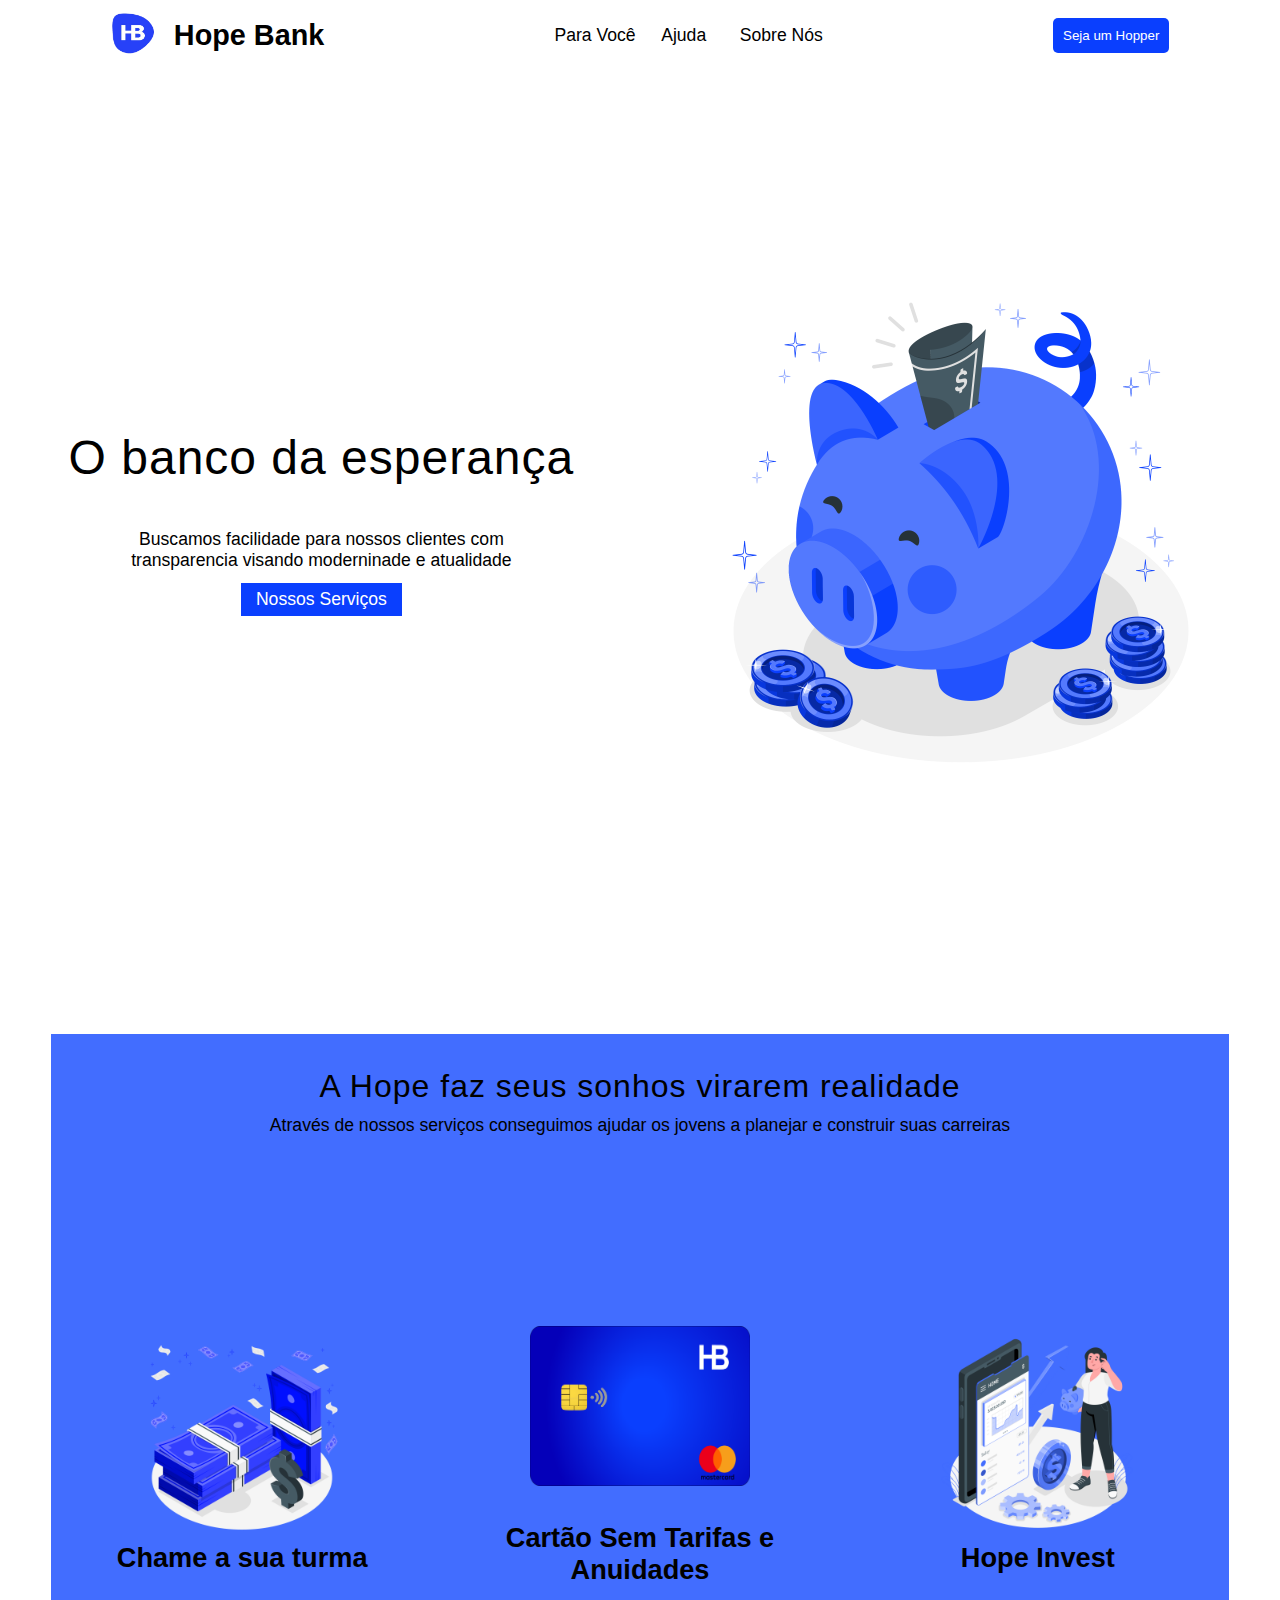
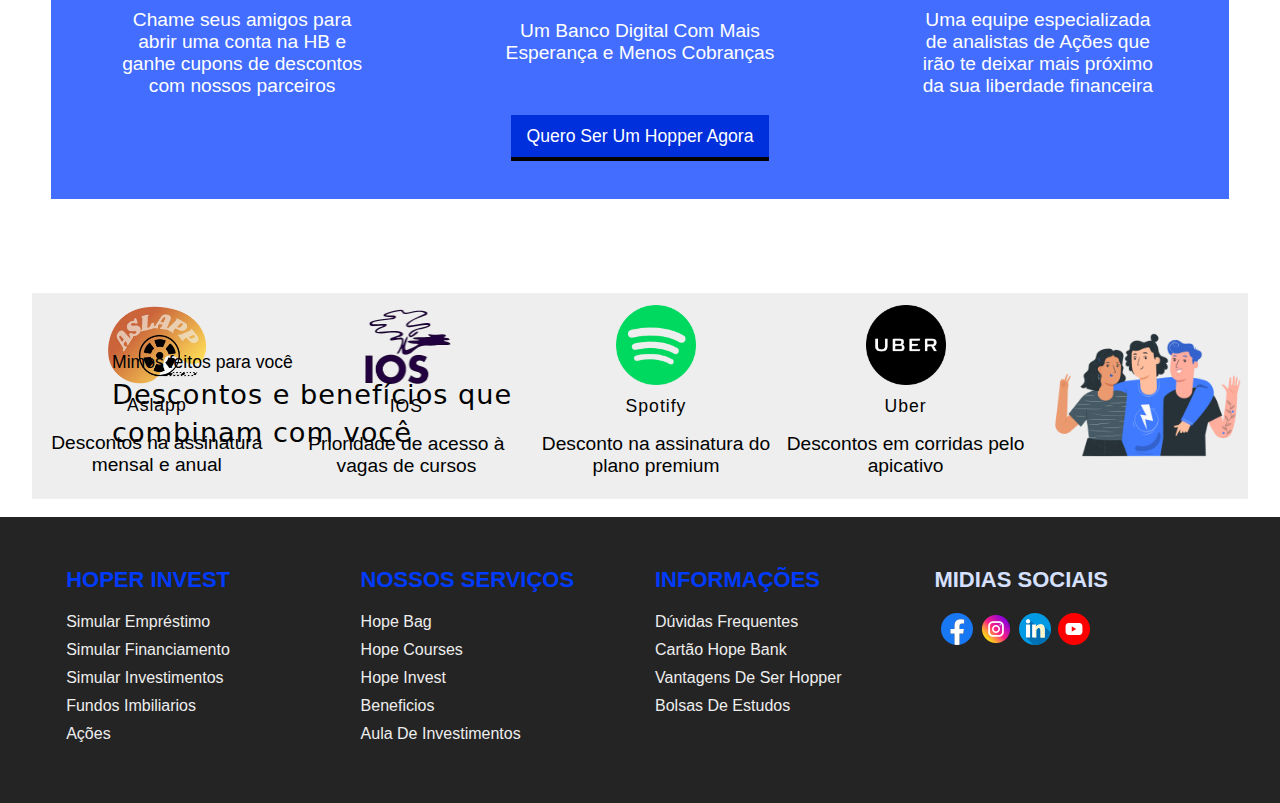
<file: Hope Bank TCC/index.html>
<!DOCTYPE html>
<html lang="pt-BR">
<head>
    <meta charset="UTF-8">
    <meta name="viewport" content="width=device-width, initial-scale=1.0">
    <link rel="stylesheet" href="./css/reset.css">
    <link rel="stylesheet" href="./css/header.css">
    <link rel="stylesheet" href="./css/homepage.css">
    <link rel="stylesheet" href="./css/footer.css">
    <link rel="icon" type="image/png" href="./img/Logo Formato Diferente HB.png">
    <title>Hope Bank o seu banco digital</title>
</head>
<body>
    <header id="header">
        <div id="logo">
            <a href="index.html"><img src="./img/Logo HB.png" height="42px" width="44px"></a>
            <h2>Hope Bank</h2>
        </div>
        <nav id="nav">
            <button aria-label="Abrir Menu" id="btn-mobile" aria-haspopup="true" aria-controls="menu" aria-expanded="false">Menu
                <span id="hamburger"></span>
            </button>
            <ul id="menu" role="menu">
                <li><a class="ancora" href="#">Para Você</a>
                    <ul>
                        <li><a href="#">Cartões HB</a></li>
                        <li><a href="#">Mimos Hopper</a></li>
                        <li><a href="#">Investimentos</a></li>
                        <li><a href="#">Serviços</a></li>
                    </ul>
                </li>
                <li><a class="ancora" href="./html/ajuda.html" >Ajuda</a>
                    <ul>
                        <li><a href="./html/bot.html">Fale com a SOI</a></li>
                        <li><a href="#">Fale com um atendente</a></li>
                        <li><a href="#">Chat Online</a></li>
                        <li><a href="#">Contatos</a></li>
                    </ul>
                <li>   
                <li><a class="ancora" href="./html/SobreNós.html">Sobre Nós</a>
                    <ul>
                        <li><a href="#">Nossa História</a></li>
                        <li><a href="#">Dúvidas</a></li>
                        <li><a href="#">Nossa Sede</a></li>
                        <li><a href="#">Nossa Equipe</a></li>
                    </ul>
                </li>
            </ul>
        </nav>
        <div class="btn-hopper">
            <button id="btn-hopper"><a href="./html/index1.html">Seja um Hopper</a></button>
        </div>
    </header>
    <main>
        <section class="container-homepage">
            <div class="text-homepage">
                <h2>O banco da esperança</h2>
                <span>Buscamos facilidade para nossos clientes com <br> transparencia visando moderninade e atualidade</span>
                <br>
                <br>
                <a href="./html/servicos.html"><span>Nossos Serviços</span></a>
            </div>
            <div class="container-img-homepage">
                <img src="./img/Piggy bank-amico.png" class="img-homepage" height="500px" width="500px">
            </div>
        </section>

        <section>
            <div class="box-fundo-cards-homepage">
                <div class="textos-cards-homepage">
                    <h2>A Hope faz seus sonhos virarem realidade</h2>
                    <span>Através de nossos serviços conseguimos ajudar os jovens a planejar e construir suas carreiras</span>
                </div>
                <div class="container-cards">
                    <div class="card1">
                        <p align="center"><img src="./img/Banknote-amico.png" class="img-card1"></p>
                        <div class="conteudo-card1">
                            <h3 align="center">Chame a sua turma</h3>
                            <div class="texto-card1">
                                <p>Chame seus amigos para abrir uma conta na HB e ganhe cupons de descontos com nossos parceiros</p>
                            </div>
                        </div>
                    </div>

                    <div class="card2">
                        <p align="center"><img src="./img/Cartao-Modelo.png" class="img-card2"></p>
                        <div class="conteudo-card2">
                            <h3 align="center">Cartão Sem Tarifas e Anuidades</h3>
                            <div class="texto-card2">
                                <p>Um Banco Digital Com Mais Esperança e Menos Cobranças</p>
                            </div>
                        </div>
                    </div>

                    <div class="card3">
                        <p align="center"><img src="./img/Finance app-amico.png" class="img-card3"></p>
                        <div class="conteudo-card3">
                            <h3 align="center">Hope Invest</h3>
                            <div class="texto-card3">
                                <p>Uma equipe especializada de analistas de Ações que irão te deixar mais próximo da sua liberdade financeira</p>
                            </div>
                        </div>
                    </div>
                </div>
            </div>    
        </section>

        <div class="container-btn">
            <a href="./html/index1.html"><span>Quero Ser Um Hopper Agora</span></a>
        </div>
        <br>

        <section  class="vantagens-parcerias">
            <div class="box-fundo-vantagens-parcerias">
                <div class="textos-vantagens-parcerias">
                    <div class="texto-titulo-vantagens-parcerias">
                        <p>Mimos feitos para você</p>
                        <span>Descontos e benefícios que <br> combinam com você</span>
                    </div>
                    <div class="container-logo-parceiros">
                        <div class="aslapp">
                            <img src="./img/Logo Aslapp.png" height="78px" width="100px">
                            <p>Aslapp</p>
                            <span>Descontos na assinatura mensal e anual</span>
                        </div>
    
                        <div class="ios">
                            <img src="./img/Logo IOS.png" height="80px" wibdth="80px">
                            <p>IOS</p>
                            <span>Prioridade de acesso à vagas de cursos</span>
                        </div>
     
                        <div class="spotify">
                            <img src="./img/spotify.png" height="80px" width="80px">
                            <p>Spotify</p>
                            <span>Desconto na assinatura do plano premium</span>
                        </div>

                        <div class="uber">
                            <img src="./img/uber.png" height="80px" width="80px">
                            <p>Uber</p>
                            <span>Descontos em corridas pelo apicativo</span>
                        </div>
                    </div>
                </div>
                <div class="img-lateral">
                    <img src="./img/Together-pana.png">
                </div>
            </div>
        </section>
        <br>
    </main>

    <footer>
        <div class="container"> 
            <div class="container-links">
                    <div class="Lista-box">
                        <ul>
                            <h6 class="texto-principal"><b>Hoper Invest</b></h6>
                                <li>
                                    <a href="" class="link-fotos">
                                        Simular empréstimo
                                    </a>
                                </li>
                                <li>
                                    <a href="">
                                        Simular financiamento
                                    </a>
                                </li>
                                <li>
                                    <a href="" class="link-fotos">
                                        Simular investimentos
                                    </a>
                                </li>
                                <li>
                                    <a href="" class="link-fotos">
                                        Fundos Imbiliarios
                                    </a>
                                </li>
                                <li>
                                    <a href="" class="link-fotos">
                                        Ações
                                    </a>
                                </li>
                        </ul>
                    </div>
                    <div class="Lista-box">
                        <ul>
                            <h6 class="texto-principal"><b>Nossos Serviços</b></h6>
                                <li>
                                    <a href="">
                                        Hope Bag
                                    </a>
                                </li>
                                <li>
                                    <a href=""> 
                                        Hope Courses
                                    </a>
                                </li>
                                <li>
                                    <a href="">
                                        Hope Invest
                                    </a>
                                </li>
                                <li>
                                    <a href="">
                                        Beneficios
                                    </a>
                                </li>
                                <li>
                                    <a href="">
                                        Aula de investimentos
                                    </a>
                                </li>
                        </ul>
                    </div>
                    <div class="Lista-box">
                    <ul>
                        <h6 class="texto-principal"><b>Informações</b></h6>
                            <li>
                                <a href="">Dúvidas Frequentes</a>
                            </li>
                            
                            <li>
                                <a href="">Cartão Hope Bank</a>
                            </li>
                            <li>
                                    <a href="">
                                        Vantagens de ser Hopper
                                    </a>
                                </li>
                                <li>
                                    <a href="">
                                        Bolsas de Estudos
                                    </a>
                                </li>
                        </ul>
                    </div>
                    
                    <div class="Redes-sociais">
                        <ul>
                            <h6 class="texto-principal"><b>MIDIAS SOCIAIS</b></h6>
                                <li class="Facebook">
                                    <a href="https://www.facebook.com/profile.php?id=100082083241390" target="_blank" class="link-fotos">
                                        <img src="./img/facebook.png" class="imagens-redes">
                                    </a>
                                    <a href="https://www.instagram.com/hopebank.soi/" target="_blank" class="link-fotos">
                                        <img src="./img/instagram.png" class="imagens-redes">
                                    </a>
                                    <a href="https://www.linkedin.com/in/hope-bank-791a13240/" target="_blank" class="link-fotos">
                                        <img src="./img/linkedin.png" class="imagens-redes">
                                    </a>
                                    <a href="" class="link-fotos">
                                        <img src="./img/youtube.png" class="imagens-redes">
                                    </a>
                                </li>
                        </ul>
                    </div>
                </div>
            </div>
    </footer>
    <script src="./js/header.js"></script>
</body>
</html>
</file>
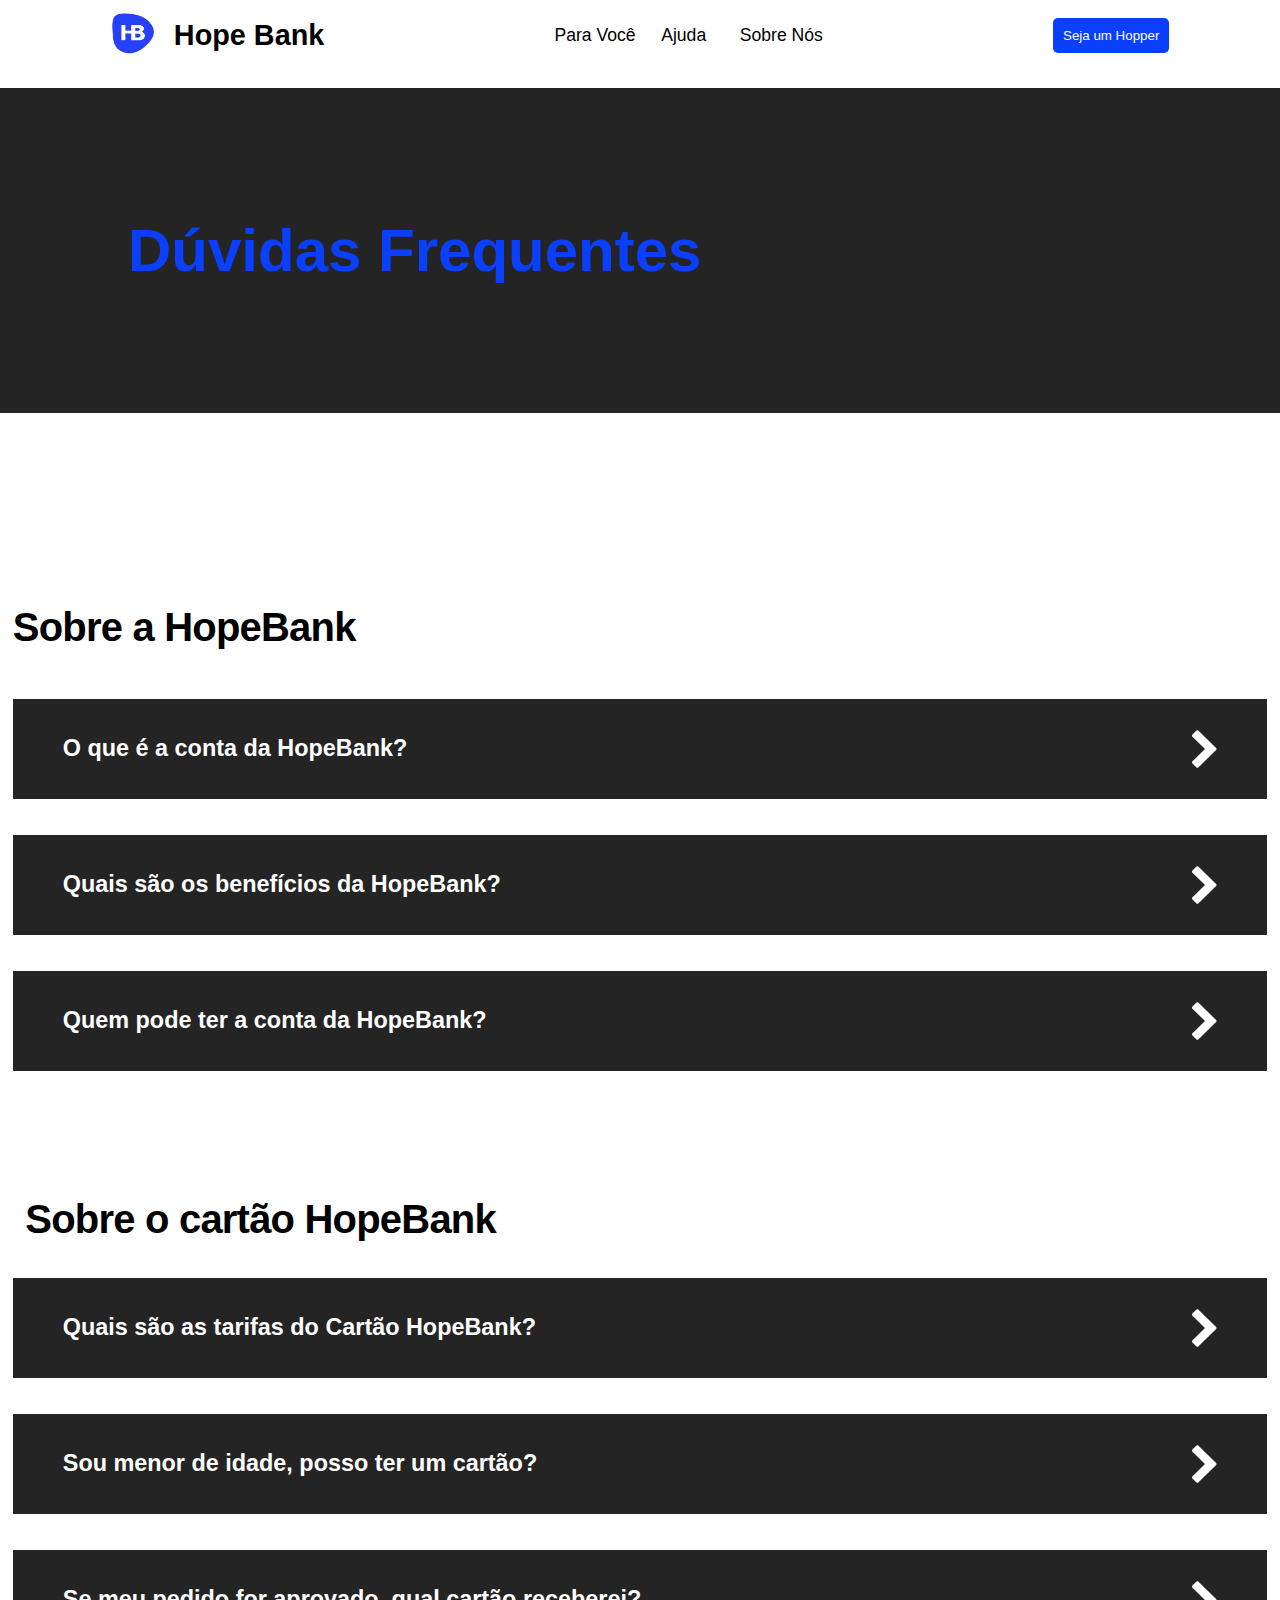
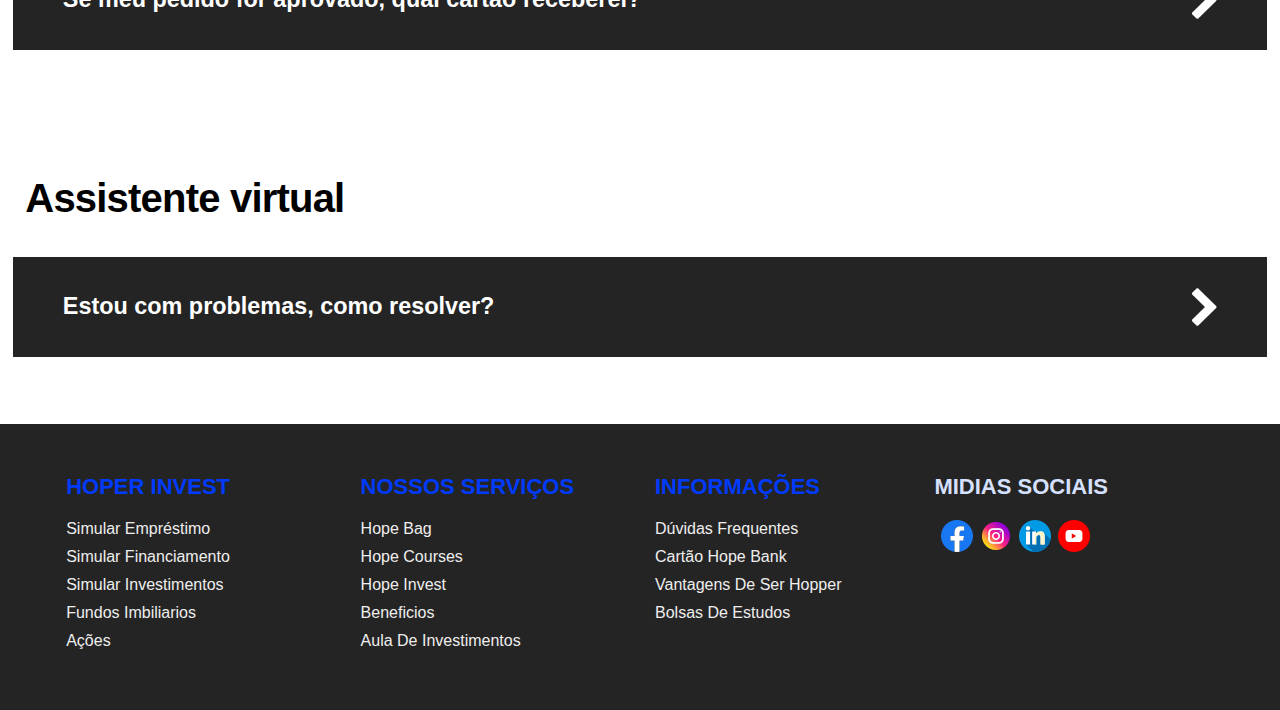
<file: Hope Bank TCC/html/ajuda.html>
<!DOCTYPE html>
<html lang="pt-BR">
<head>
    <meta charset="UTF-8">
    <meta http-equiv="X-UA-Compatible" content="IE=edge">
    <link rel="stylesheet" href="../css/reset.css">
    <link rel="stylesheet" href="../css/header.css">
    <link rel="stylesheet" href="../css/footer.css">
    <link rel="stylesheet" href="../css/ajuda.css">
    <link rel="icon" href="../img/Logo Formato Diferente HB.png">
    <title>Central de Ajuda - HopeBank</title>
</head>
<body>
    <header id="header">
        <div id="logo">
            <a href="../index.html"><img src="../img/Logo Formato Diferente HB.png" height="42px" width="44px"></a>
            <h2>Hope Bank</h2>
        </div>
        <nav id="nav">
            <button aria-label="Abrir Menu" id="btn-mobile" aria-haspopup="true" aria-controls="menu" aria-expanded="false">Menu
                <span id="hamburger"></span>
            </button>
            <ul id="menu" role="menu">
                <li><a class="ancora" href="#">Para Você</a>
                    <ul>
                        <li><a href="#">Cartões HB</a></li>
                        <li><a href="#">Mimos Hopper</a></li>
                        <li><a href="#">Investimentos</a></li>
                        <li><a href="#">Serviços</a></li>
                    </ul>
                </li>
                <li><a class="ancora" href="ajuda.html">Ajuda</a>
                    <ul>
                        <li><a href="bot.html">Fale com a SOI</a></li>
                        <li><a href="#">Fale com um atendente</a></li>
                        <li><a href="#">Chat Online</a></li>
                        <li><a href="#">Contatos</a></li>
                    </ul>
                <li>   
                <li><a class="ancora" href="SobreNós.html">Sobre Nós</a>
                    <ul>
                        <li><a href="#">Nossa História</a></li>
                        <li><a href="#">Dúvidas</a></li>
                        <li><a href="#">Nossa Sede</a></li>
                        <li><a href="#">Nossa Equipe</a></li>
                    </ul>
                </li>
            </ul>
        </nav>
        <div class="btn-hopper">
            <button id="btn-hopper"><a href="index1.html">Seja um Hopper</a></button>
        </div>
    </header>
    <br>

    <div class="boxduvidas">
        <h1 class="h1-primeiro">Dúvidas Frequentes</h1>
    </div>

    <h1><a class="b" href="">Sobre a HopeBank</a></h1>
    <br><br>
    <div class="containerajuda">
        <div class="section sectionHide">
            <div class="titulo" onclick="clickAccordion(0)">
                <h3>  O que é a conta da HopeBank?</h3>
                <img class="icon" src="../img/icone.flecha.png" alt="icon">
            </div>
        <p class="hide">
            A conta do HopeBank é a nossa conta digital e, assim como tudo no HopeBank, foi proposto para todos que desejam um serviço transparente, simples e sem tarifas muito altas. Ela foi feita para melhorar a maneira como você cuida do seu dinheiro. Para cumprir esse papel, a conta do HopeBank:
                <br>
                <br>
                - cobranças muito baixas;
                <br>
                <br>
                - O banco que mais rende e faz seu dinheiro valer a pena;
                <br>
                    <br>
                - Tem um cartão com função débito para você fazer compras e saques;
                    <br>
                    <br>
                -   Possibilita pagamento de boletos como conta de luz, água, telefone e até mesmo compras online.</p> 
        </div><br><br>

        <div class="section sectionHide">
            <div class="titulo" onclick="clickAccordion(1)">
                <h3>Quais são os benefícios da HopeBank?</h3>
                <img class="icon" src="../img/icone.flecha.png" alt="icon">
            </div>
        <p class="hide">
                <br>
                <br>
            - HopeBag: Serviço que oferece bolsa de estudos a estudantes.
                <br>
                <br>
            - HopeInvest: Serviços que investe seu dinheiro e faz ele render.
                <br>
                <br>
            - Ted do nosso banco é de apenas 5% de taxa.
                <br>
                <br>
            - Ausência de anuidades.
                <br>
                <br>
            - Assistente virtual(Soi).
                <br>
                <br>
            - Opção de bandeira (Elo,MasterCard e Visa).
            
            </p> 
        </div><br><br>
        <div class="section sectionHide"> 
            <div class="titulo" onclick="clickAccordion(2)">
                <h3>Quem pode ter a conta da HopeBank?</h3>
                <img class="icon" src="../img/icone.flecha.png" alt="icon">
            </div>
        <p class="hide">A conta da HopeBank foi feita para todos.Você abre sua conta direto no nosso site, tudo rápido e sem burocracia.</p> 
        </div><br><br><br><br><br><br><br>
        <h1> <a href="" class="b">Sobre o cartão HopeBank</a></h1>
        <br><br>
        <div class="section sectionHide"> 
            <div class="titulo" onclick="clickAccordion(3)">
                <h3>Quais são as tarifas do Cartão HopeBank?</h3>
                <img class="icon" src="../img/icone.flecha.png" alt="icon">
            </div>
        <p class="hide">Somos contra cobrar tarifas para você tomar conta do seu dinheiro.Como usamos canais 100% digitais e busacamos reduzir a burocracia ao máximo, busacamos aderir apenas economias, nunca gastos. A única tarifa existente no Cartão da HopeBank é para quem aderir ao programa de benefícios HopeBag e HopeInvest. Diferentemente da maioria dos outros cartões, essa tarifa é opcional e nos ajuda a oferecermos ainda mais benefícios para você facilitar a sua vida.</p> 
        </div><br><br>
        <div class="section sectionHide"> 
            <div class="titulo" onclick="clickAccordion(4)">
                <h3>Sou menor de idade, posso ter um cartão?</h3>
                <img class="icon" src="../img/icone.flecha.png" alt="icon">
            </div>
        <p class="hide">Você precisa ter 16 anos completos pra ter um cartão HopeBank. Mas se você tem menos de 18 anos precisa da autorização da sua mãe, no momento do cadastro, beleza?
            Essa é uma determinação do Banco Central do Brasil (Bacen) que exige que um dos responsáveis pela pessoa menor de idade autorize a criação da conta, e é válida pra criação de contas digitais. </p> 
        </div><br><br>

        <div class="section sectionHide"> 
            <div class="titulo" onclick="clickAccordion(5)">
                <h3>Se meu pedido for aprovado, qual cartão receberei?</h3>
                <img class="icon" src="../img/icone.flecha.png" alt="icon">
            </div>
        <p class="hide">Após seu pedido ser aprovado você pode escolher qual cartão e bandeira irá utilizar(Elo,MasterCard e Visa). </p> 
        </div><br><br><br><br><br><br><br>

        <h1> <a href="" class="b">Assistente virtual</a></h1><br><br>
            <div class="section sectionHide"> 
            <div class="titulo" onclick="clickAccordion(6)">
                <h3>Estou com problemas, como resolver?</h3>
                <img class="icon" src="../img/icone.flecha.png" alt="icon">
            </div>
        <p class="hide">Se você estiver tendo dificuldades ou dúvidas pode falar com a SOI, nosssa assistente virtual que estará disponivel para ajudar qualquer momento.</p> 
        </div><br><br><br>
        </div>
    </div>
        </div>
<footer>
            <div class="container">
                <div class="container-links">
                        <div class="Lista-box">
                            <ul>
                                <h6 class="texto-principal"><b>Hoper Invest</b></h6>
                                    <li>
                                        <a href="" class="link-fotos">
                                            Simular empréstimo
                                        </a>
                                    </li>
                                    <li>
                                        <a href="">
                                            Simular financiamento
                                        </a>
                                    </li>
                                    <li>
                                        <a href="" class="link-fotos">
                                            Simular investimentos
                                        </a>
                                    </li>
                                    <li>
                                        <a href="" class="link-fotos">
                                            Fundos Imbiliarios
                                        </a>
                                    </li>
                                    <li>
                                        <a href="" class="link-fotos">
                                            Ações
                                        </a>
                                    </li>
                            </ul>
                        </div>
                        <div class="Lista-box">
                            <ul>
                                <h6 class="texto-principal"><b>Nossos Serviços</b></h6>
                                    <li>
                                        <a href="">
                                            Hope Bag
                                        </a>
                                    </li>
                                    <li>
                                        <a href=""> 
                                            Hope Courses
                                        </a>
                                    </li>
                                    <li>
                                        <a href="">
                                            Hope Invest
                                        </a>
                                    </li>
                                    <li>
                                        <a href="">
                                            Beneficios
                                        </a>
                                    </li>
                                    <li>
                                        <a href="">
                                            Aula de investimentos
                                        </a>
                                    </li>
                            </ul>
                        </div>
                        <div class="Lista-box">
                            <ul>
                                <h6 class="texto-principal"><b>Informações</b></h6>
                                    <li>
                                        <a href="">
                                            Dúvidas Frequentes
                                        </a>
                                    </li>
                                    <li>
                                        <a href=""> 
                                            Cartão Hope Bank
                                        </a>
                                    </li>
                                    <li>
                                        <a href="">
                                            Vantagens de ser Hopper
                                        </a>
                                    </li>
                                    <li>
                                        <a href="">
                                            Bolsas de Estudos
                                        </a>
                                    </li>
                            </ul>
                        </div>
                        
                        <div class="Redes-sociais">
                            <ul>
                                <h6 class="texto-principal"><b>MIDIAS SOCIAIS</b></h6>
                                    <li class="Facebook">
                                        <a href="https://www.facebook.com/profile.php?id=100082083241390" target="_blank" class="link-fotos">
                                            <img src="../img/facebook.png" alt="" class="imagens-redes">
                                        </a>
                                        <a href="https://www.instagram.com/hopebank.soi/" target="_blank" class="link-fotos">
                                            <img src="../img/instagram.png" alt="" class="imagens-redes">
                                        </a>
                                        <a href="https://www.linkedin.com/in/hope-bank-791a13240/" target="_blank" class="link-fotos">
                                            <img src="../img/linkedin.png" alt="" class="imagens-redes">
                                        </a>
                                        <a href="" class="link-fotos">
                                            <img src="../img/youtube.png" alt="" class="imagens-redes">
                                        </a>
                                    </li>
                            </ul>
                        </div>
                    </div>
                </div>
</footer>
<script src="../js/header.js"></script> 
<script src="../js/ajuda.js"></script> 
</body>
</html>
</file>
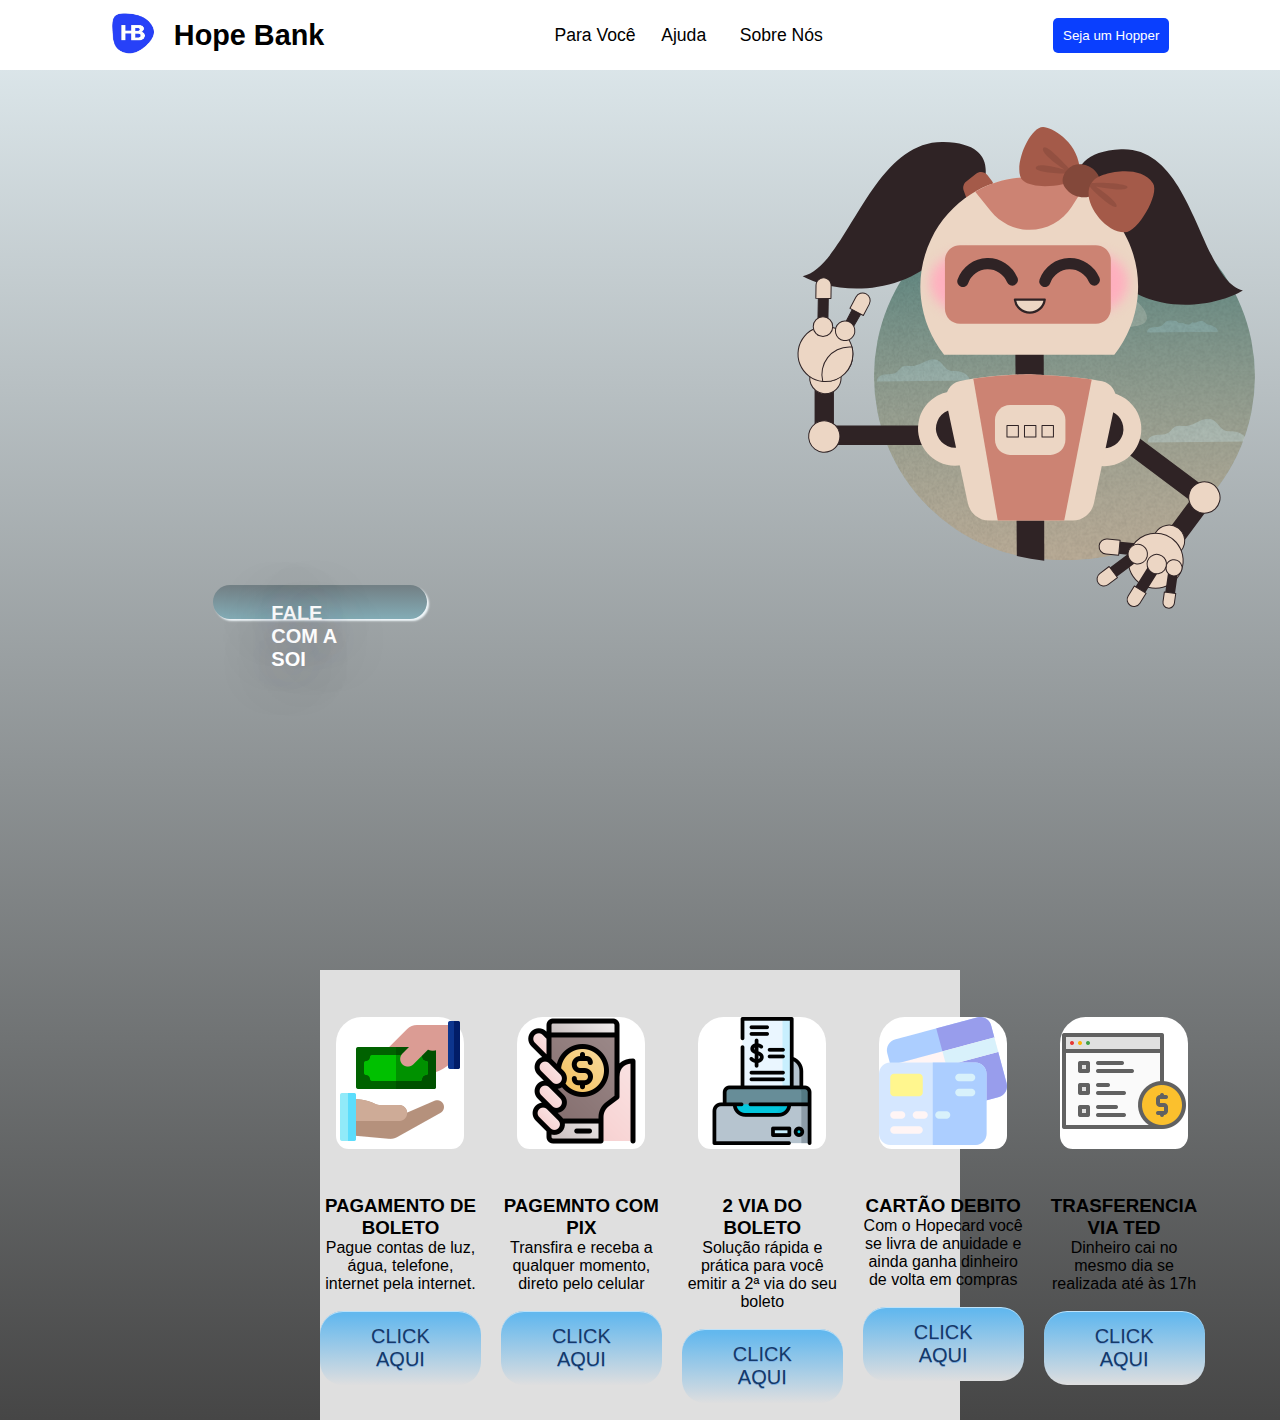
<file: Hope Bank TCC/html/bot.html>
<!DOCTYPE html>
<html lang="en">
<head>
    <meta charset="UTF-8">
    <meta http-equiv="X-UA-Compatible" content="IE=edge">
    <meta name="viewport" content="width=device-width, initial-scale=1.0">
    <link rel="stylesheet" href="../css/bot.css">
    <link rel="stylesheet" href="../css/header.css">
    <link rel="stylesheet" href="../css/reset.css">
    <link rel="icon" type="image/png" href="../img/Logo Formato Diferente HB.png">
    <title>SOI a atendente virtual da HB</title>
</head>
<body><header id="header">
    <div id="logo">                                                                             
        <a href="../index.html"><img src="../img/Logo Formato Diferente HB.png" height="42px" width="44px"></a>
        <h2>Hope Bank</h2>
    </div>
    <nav id="nav">
        <button aria-label="Abrir Menu" id="btn-mobile" aria-haspopup="true" aria-controls="menu" aria-expanded="false">Menu
            <span id="hamburger"></span>
        </button>
        <ul id="menu" role="menu">
            <li><a class="ancora" href="#">Para Você</a>
                <ul>
                    <li><a href="#">Cartões HB</a></li>
                    <li><a href="#">Mimos Hopper</a></li>
                    <li><a href="#">Investimentos</a></li>
                    <li><a href="">Serviços</a></li>
                </ul>
            </li>
            <li><a class="ancora" href="ajuda.html">Ajuda</a>
                <ul>
                    <li><a href="#">Fale com a SOI</a></li>
                    <li><a href="#">Fale com um atendente</a></li>
                    <li><a href="#">Chat Online</a></li>
                    <li><a href="#">Contatos</a></li>
                </ul>
            <li>   
            <li><a class="ancora" href="SobreNós.html">Sobre Nós</a>
                <ul>
                    <li><a href="#">Nossa História</a></li>
                    <li><a href="#">Dúvidas</a></li>
                    <li><a href="#">Nossa Sede</a></li>
                    <li><a href="#">Contatos</a></li>
                </ul>
            </li>
        </ul>
    </nav>
    <div class="btn-hopper">
        <button id="btn-hopper"><a href="index1.html">Seja um Hopper</a></button>
    </div>
</header>
<main>
    
    <div class="container">
        <a class="caixa">
            <div class="bot-mulher">
                <img src="../img/bot.svg" alt="" width="100%">
            </div>
                <div class="caixa-botão">
                    <div  class="botão">
                        <a onclick="clicou()" id="" class="myButton">FALE COM A SOI</a>
                    </div>
                </div>
                        <div class="caixa-de-mensagem">
                            <div class="mensagem">
                                <div class="centa"></div>
                                <button  class="botão-fechar" onclick="fechar()">X</button>
                                <h1>OLA EU SOU A SOI ASSISTENTE VIRTUAL DA HOPEBANK, COMO POSSO AJUDAR ?</h1>
                            </div>
                        </div>
        </a>
    </div>
    <div class="container-2">
        <div class="trasferencia">
            <img src="../img/pagamento-em-dinheiro.png" alt="">
        </div>
        <div class="pix">
            <img src="../img/pagamento-movel.png" alt="">
        </div>
        <div class="boleto">
            <img src="../img/folha-de-pagamento.png" alt="">
        </div>
        <div class="hopecard">
            <img src="../img/pagamento-com-cartao-de-credito.png" alt="">
        </div>
        <div class="historico">
            <img src="../img/pesquisa-de-pagamento.png" alt="">
        </div>
        <div class="texto">
            <h3>PAGAMENTO DE BOLETO</h2>
            <p>Pague contas de luz, água, telefone, internet pela internet.</p>
            <br>
            <a href="#" class="Button">CLICK AQUI</a>
        </div>
        <div class="texto-2">
            <h3>PAGEMNTO COM PIX</h2>
                <p>Transfira e receba a qualquer momento, direto pelo celular</p>
                <br>
                <a href="#" class="Button">CLICK AQUI</a>
        </div>
        <div class="text-3">
            <h3>2 VIA DO BOLETO</h2>
                <p>Solução rápida e prática para você emitir a 2ª via do seu boleto</p>
                <br>
                <a href="#" class="Button">CLICK AQUI</a>
        </div>
        <div class="texto-4">
            <h3>CARTÃO DEBITO</h2>
                <p>Com o Hopecard você se livra de anuidade e ainda ganha
                    dinheiro de volta em compras </p>
                <br>
                <a href="#" class="Button">CLICK AQUI</a>
        </div>
        <div class="texto-5">
            <h3>TRASFERENCIA VIA TED</h2>
                <p>Dinheiro cai no mesmo dia se realizada até às 17h</p>
                <br>
            <a href="#" class="Button">CLICK AQUI</a>
        </div>
    </div>
</main>
<script src="../js/index.js"></script>    
</body>
</html>
</file>
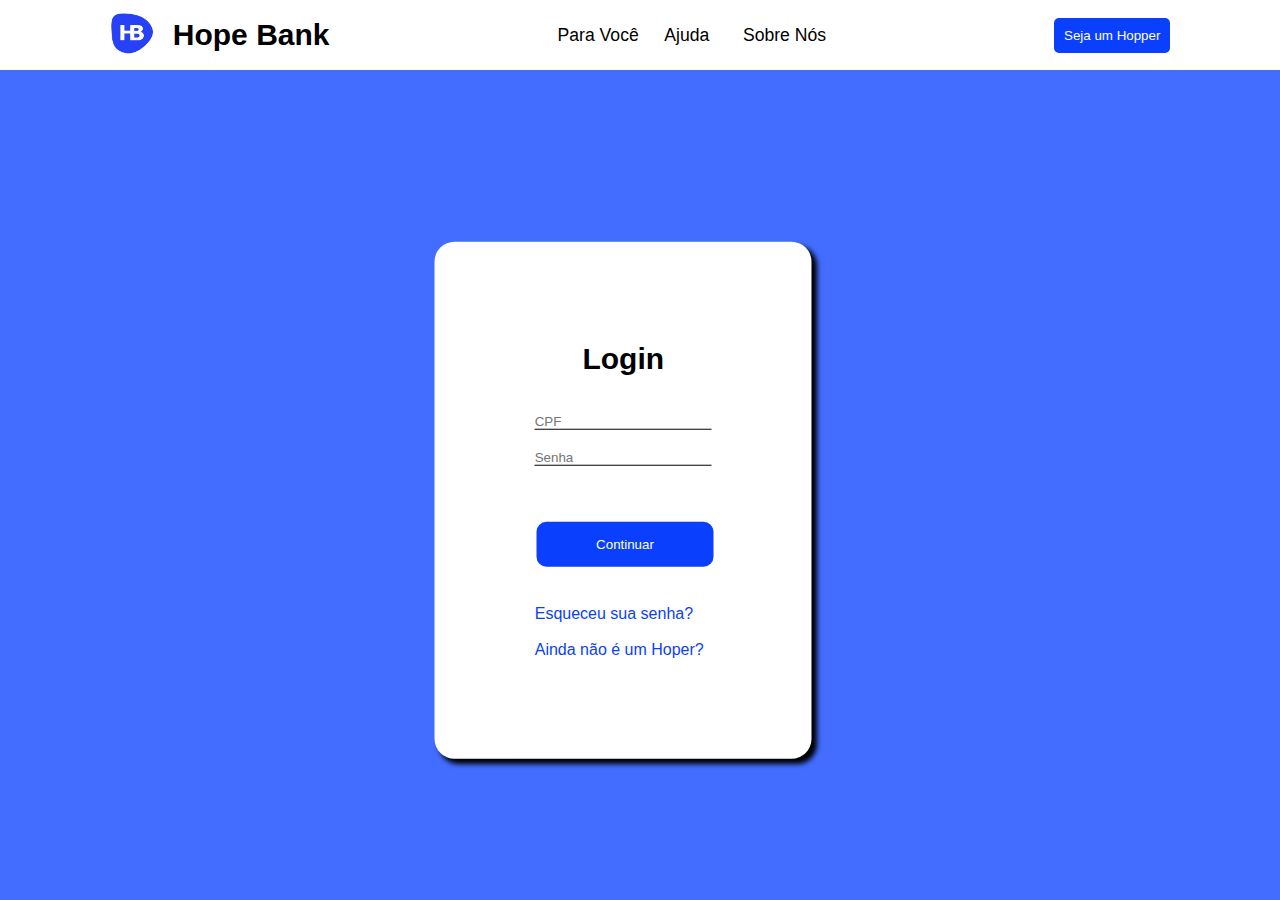
<file: Hope Bank TCC/html/index1.html>
<!DOCTYPE html>
<html lang="pt-br">
<head>
    <meta charset="UTF-8">
    <meta http-equiv="X-UA-Compatible" content="IE=edge">
    <meta name="viewport" content="width=device-width, initial-scale=1.0">
    <link rel="stylesheet" href="../css/reset.css">
    <link rel="stylesheet" href="../css/login.css">
    <link rel="stylesheet" href="../css/header.css">
    <link rel="icon" href="../img/Logo Formato Diferente HB.png">
    <title>Abra Sua Conta Grátis</title>

</head>
<body>
    <header id="header">
        <div id="logo">
            <a href="../index.html"><img src="../img/Logo HB.png" height="42px" width="44px"></a>
            <h2>Hope Bank</h2>
        </div>
        <nav id="nav">
            <button aria-label="Abrir Menu" id="btn-mobile" aria-haspopup="true" aria-controls="menu" aria-expanded="false">Menu
                <span id="hamburger"></span>
            </button>
            <ul id="menu" role="menu">
                <li><a class="ancora" href="#">Para Você</a>
                    <ul>
                        <li><a href="#">Cartões HB</a></li>
                        <li><a href="#">Mimos Hopper</a></li>
                        <li><a href="#">Investimentos</a></li>
                        <li><a href="#">Serviços</a></li>
                    </ul>
                </li>
                <li><a class="ancora" href="ajuda.html">Ajuda</a>
                    <ul>
                        <li><a href="bot.html">Fale com a SOI</a></li>
                        <li><a href="#">Fale com um atendente</a></li>
                        <li><a href="#">Chat Online</a></li>
                        <li><a href="#">Contatos</a></li>
                    </ul>
                <li>   
                <li><a class="ancora" href="SobreNós.html">Sobre Nós</a>
                    <ul>
                        <li><a href="#">Nossa História</a></li>
                        <li><a href="#">Dúvidas</a></li>
                        <li><a href="#">Nossa Sede</a></li>
                        <li><a href="#">Nossa Equipe</a></li>
                    </ul>
                </li>
            </ul>
        </nav>
        <div class="btn-hopper">
            <button id="btn-hopper"><a href="index1.html">Seja um Hopper</a></button>
        </div>
    </header>

    <form action="">
        <div class="formulario">
            <h2>Login</h2>
            <br><br>
            <input class="CPF" type="text" placeholder="CPF" required>
            <br><br>
            <input class="senha" type="password" placeholder="Senha" required>
            <br><br><br><br>
            <button>Continuar</button>
            <br><br><br>
            <a class="link" href="index2.html">Esqueceu sua senha?</a>
            <br><br>
            <a class="link" href="index4.html">Ainda não é um Hoper?</a>
    </form>
    
<script src="../js/header.js"></script>
</div>
</body>
</file>
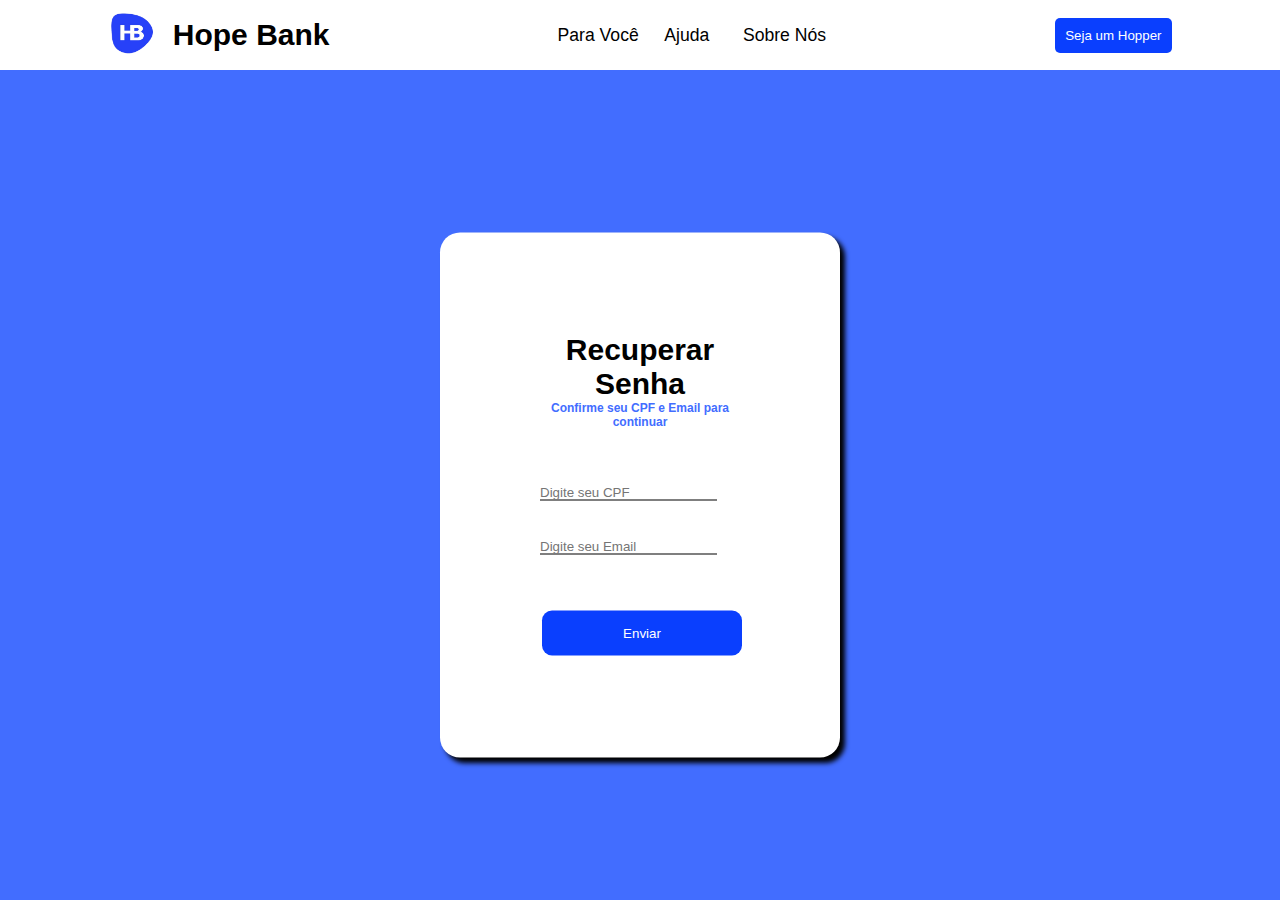
<file: Hope Bank TCC/html/index2.html>
<!DOCTYPE html>
<html lang="pt-BR">
<head>
    <meta charset="UTF-8">
    <meta http-equiv="X-UA-Compatible" content="IE=edge">
    <meta name="viewport" content="width=device-width, initial-scale=1.0">
    <link rel="stylesheet" href="../css/reset.css">
    <link rel="stylesheet" href="../css/header.css">
    <link rel="stylesheet" href="../css/senha-login.css">
    <link rel="icon" href="../img/Logo Formato Diferente HB.png">
    <title>Tela de login</title>
</head>
<body>
    <header id="header">
        <div id="logo">
            <a href="../index.html"><img src="../img/Logo HB.png" height="42px" width="44px"></a>
            <h2>Hope Bank</h2>
        </div>
        <nav id="nav">
            <button aria-label="Abrir Menu" id="btn-mobile" aria-haspopup="true" aria-controls="menu" aria-expanded="false">Menu
                <span id="hamburger"></span>
            </button>
            <ul id="menu" role="menu">
                <li><a class="ancora" href="#">Para Você</a>
                    <ul>
                        <li><a href="#">Cartões HB</a></li>
                        <li><a href="#">Mimos Hopper</a></li>
                        <li><a href="#">Investimentos</a></li>
                        <li><a href="#">Serviços</a></li>
                    </ul>
                </li>
                <li><a class="ancora" href="ajuda.html">Ajuda</a>
                    <ul>
                        <li><a href="bot.html">Fale com a SOI</a></li>
                        <li><a href="#">Fale com um atendente</a></li>
                        <li><a href="#">Chat Online</a></li>
                        <li><a href="#">Contatos</a></li>
                    </ul>
                <li>   
                <li><a class="ancora" href="SobreNós.html">Sobre Nós</a>
                    <ul>
                        <li><a href="#">Nossa História</a></li>
                        <li><a href="#">Dúvidas</a></li>
                        <li><a href="#">Nossa Sede</a></li>
                        <li><a href="#">Nossa Equipe</a></li>
                    </ul>
                </li>
            </ul>
        </nav>
        <div class="btn-hopper">
            <button id="btn-hopper"><a href="index1.html">Seja um Hopper</a></button>
        </div>
    </header>

    <div class="formulario">
        <h2 class="titulo">Recuperar Senha</h2>
        <h3>Confirme seu CPF e Email para continuar</h3>
        <br><br><br>
        <input class="CPF" type="text" placeholder="Digite seu CPF" required>
        <br><br><br>
        <input class="Email" type="email" placeholder="Digite seu Email" required>
        <br><br>
        <br><br>
        <a class="link3" href="index3.html"><button>Enviar</button></a>
    </div>
    <script src="../js/header.js"></script>
</body>
</file>
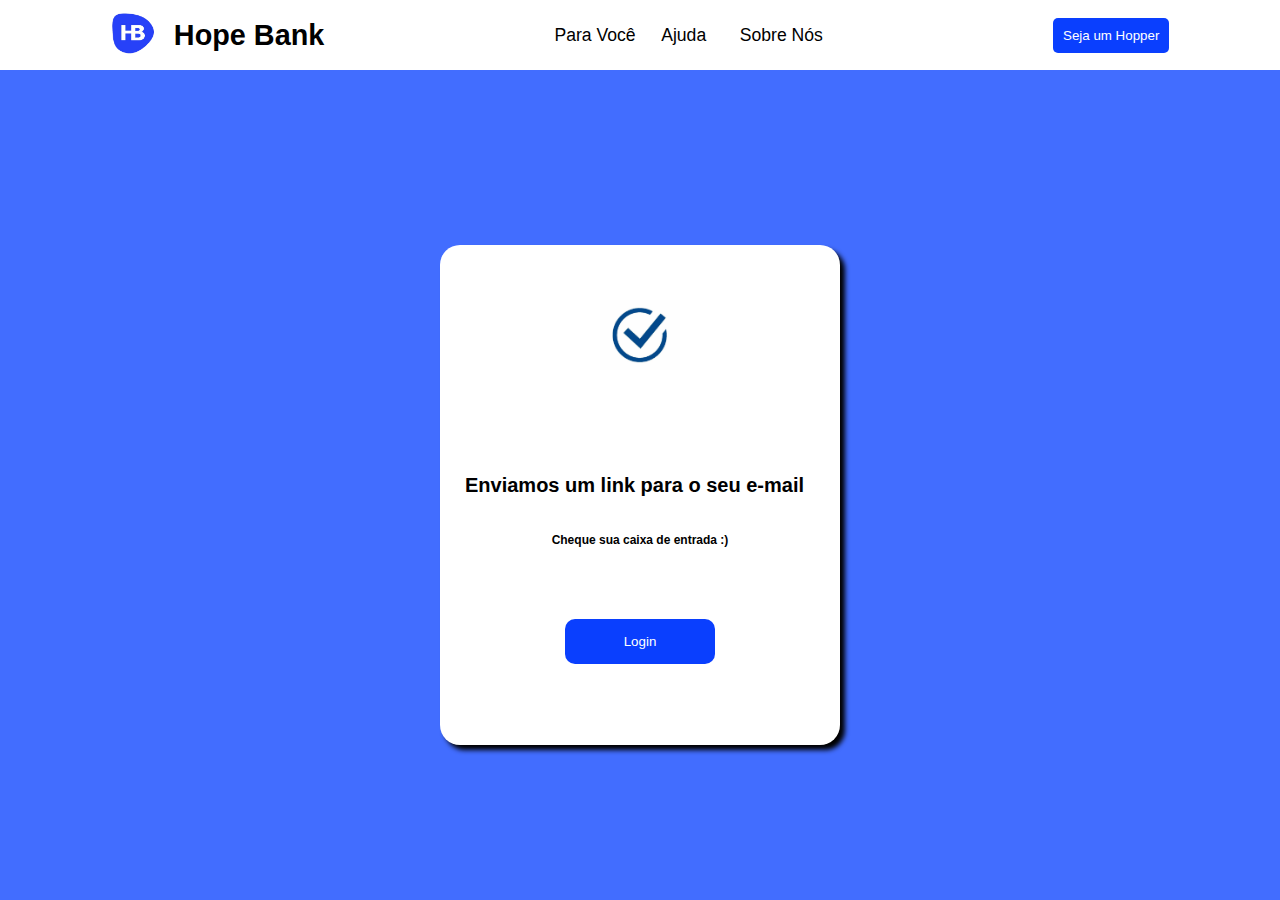
<file: Hope Bank TCC/html/index3.html>
<!DOCTYPE html>
<html lang="pt-BR">
<head>
    <meta charset="UTF-8">
    <meta http-equiv="X-UA-Compatible" content="IE=edge">
    <meta name="viewport" content="width=device-width, initial-scale=1.0">
    <link rel="stylesheet" href="../css/reset.css">
    <link rel="stylesheet" href="../css/header.css">
    <link rel="stylesheet" href="../css/confirmação-login.css">
    <link rel="icon" href="..../img/Logo Formato Diferente HB.png">
    <title>Tela de login</title>
</head>
<body>
    <header id="header">
        <div id="logo">
            <a href="../index.html"><img src="../img/Logo HB.png" height="42px" width="44px"></a>
            <h2>Hope Bank</h2>
        </div>
        <nav id="nav">
            <button aria-label="Abrir Menu" id="btn-mobile" aria-haspopup="true" aria-controls="menu" aria-expanded="false">Menu
                <span id="hamburger"></span>
            </button>
            <ul id="menu" role="menu">
                <li><a class="ancora" href="#">Para Você</a>
                    <ul>
                        <li><a href="#">Cartões HB</a></li>
                        <li><a href="#">Mimos Hopper</a></li>
                        <li><a href="#">Investimentos</a></li>
                        <li><a href="#">Serviços</a></li>
                    </ul>
                </li>
                <li><a class="ancora" href="ajuda.html">Ajuda</a>
                    <ul>
                        <li><a href="bot.html">Fale com a SOI</a></li>
                        <li><a href="#">Fale com um atendente</a></li>
                        <li><a href="#">Chat Online</a></li>
                        <li><a href="#">Contatos</a></li>
                    </ul>
                <li>   
                <li><a class="ancora" href="SobreNós.html">Sobre Nós</a>
                    <ul>
                        <li><a href="#">Nossa História</a></li>
                        <li><a href="#">Dúvidas</a></li>
                        <li><a href="#">Nossa Sede</a></li>
                        <li><a href="#">Nossa Equipe</a></li>
                    </ul>
                </li>
            </ul>
        </nav>
        <div class="btn-hopper">
            <button id="btn-hopper"><a href="index1.html">Seja um Hopper</a></button>
        </div>
    </header>
    
    <div class="formulario">
        <center><img src="../img/pago.jpg" alt="" class="img"> </center>
        <h2 class="titulo">Enviamos um link para o seu e-mail
        </h2>
        <br><br>
        <h3 class="titulo3">Cheque sua caixa de entrada :)</h3>
        <br><br>
        <br><br>
        <a class="link2" href="index1.html"><button class="btn-login-index3">Login</button></a>
    </div>
    <script src="../js/header.js"></script>
</body>
</html>
</file>
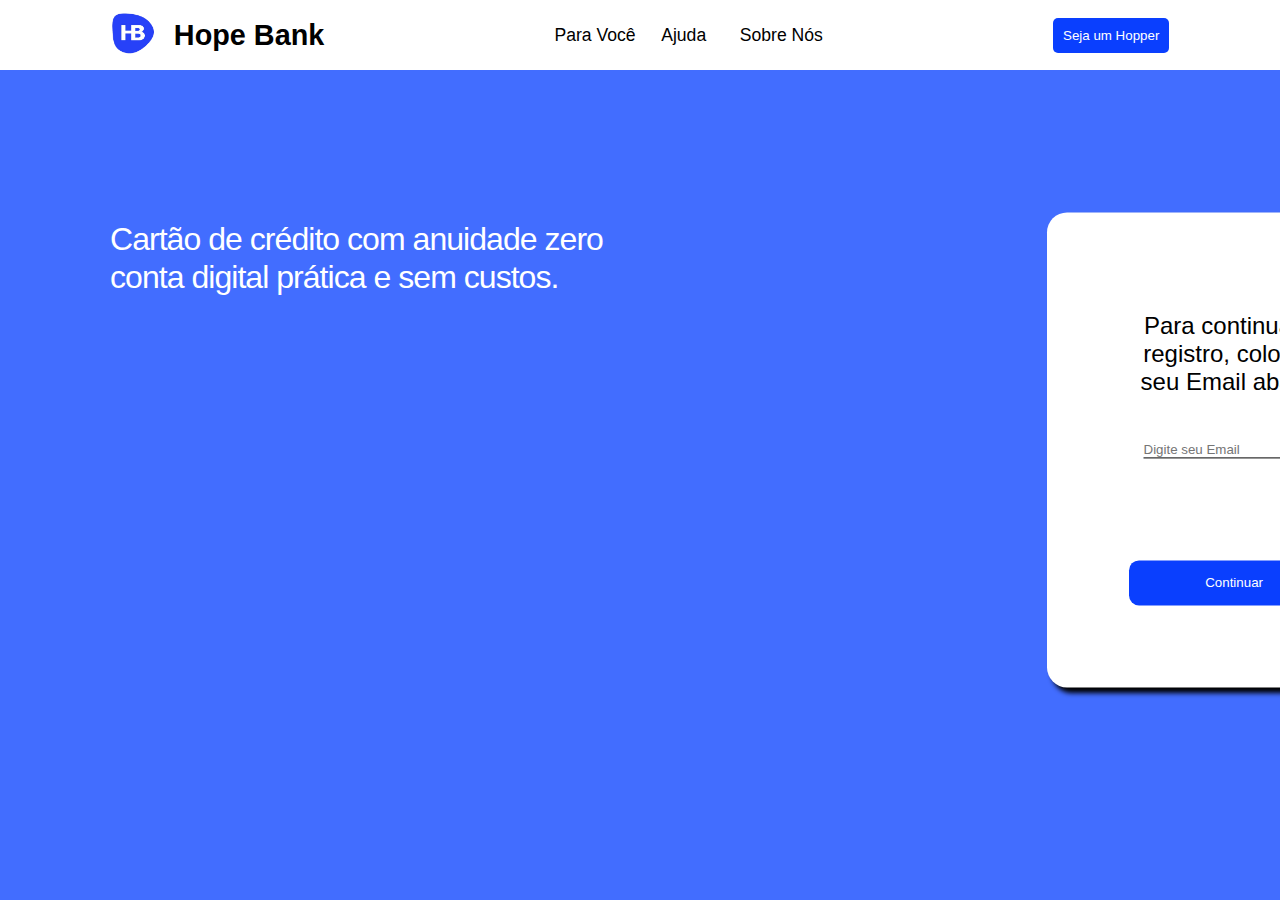
<file: Hope Bank TCC/html/index4.html>
<!DOCTYPE html>
<html lang="pt-br">
<head>
    <meta charset="UTF-8">
    <meta http-equiv="X-UA-Compatible" content="IE=edge">
    <meta name="viewport" content="width=device-width, initial-scale=1.0">
    <link rel="stylesheet" href="../css/reset.css">
    <link rel="stylesheet" href="../css/header.css">
    <link rel="stylesheet" href="../css/Ser-um-hopper.css">
    <link rel="icon" href="../img/Logo Formato Diferente HB.png">
    <title>Tela de login</title>
</head>
<body>
  <header id="header">
    <div id="logo">
        <a href="../index.html"><img src="../img/Logo HB.png" height="42px" width="44px"></a>
        <h2>Hope Bank</h2>
    </div>
    <nav id="nav">
        <button aria-label="Abrir Menu" id="btn-mobile" aria-haspopup="true" aria-controls="menu" aria-expanded="false">Menu
            <span id="hamburger"></span>
        </button>
        <ul id="menu" role="menu">
            <li><a class="ancora" href="#">Para Você</a>
                <ul>
                    <li><a href="#">Cartões HB</a></li>
                    <li><a href="#">Mimos Hopper</a></li>
                    <li><a href="#">Investimentos</a></li>
                    <li><a href="#">Serviços</a></li>
                </ul>
            </li>
            <li><a class="ancora" href="ajuda.html">Ajuda</a>
                <ul>
                    <li><a href="bot.html">Fale com a SOI</a></li>
                    <li><a href="#">Fale com um atendente</a></li>
                    <li><a href="#">Chat Online</a></li>
                    <li><a href="#">Contatos</a></li>
                </ul>
            <li>   
            <li><a class="ancora" href="SobreNós.html">Sobre Nós</a>
                <ul>
                    <li><a href="#">Nossa História</a></li>
                    <li><a href="#">Dúvidas</a></li>
                    <li><a href="#">Nossa Sede</a></li>
                    <li><a href="#">Nossa Equipe</a></li>
                </ul>
            </li>
        </ul>
    </nav>
    <div class="btn-hopper">
        <button id="btn-hopper"><a href="index1.html">Seja um Hopper</a></button>
    </div>
  </header>

  <main>
    <div class="box-formulario">
      <div class="paragrafo-texto"> 
       <p>Cartão de crédito com anuidade zero<br>conta digital prática e sem custos.</p>
       </div>
       <div class="formulario">
           <h2 class="titulo">Para continuar o registro, coloque seu Email abaixo</h2>
           <br><br><br>
           <input class="Email" type="email" placeholder="Digite seu Email">
           <br><br>
           <br><br>
           <br><br>
           <a href="index3.html"><button class="btn-index-hoper">Continuar</button></a>
           <script src="../js/header.js"></script>
       </div>
     </div>
  </main>
</body>
</html>
</file>
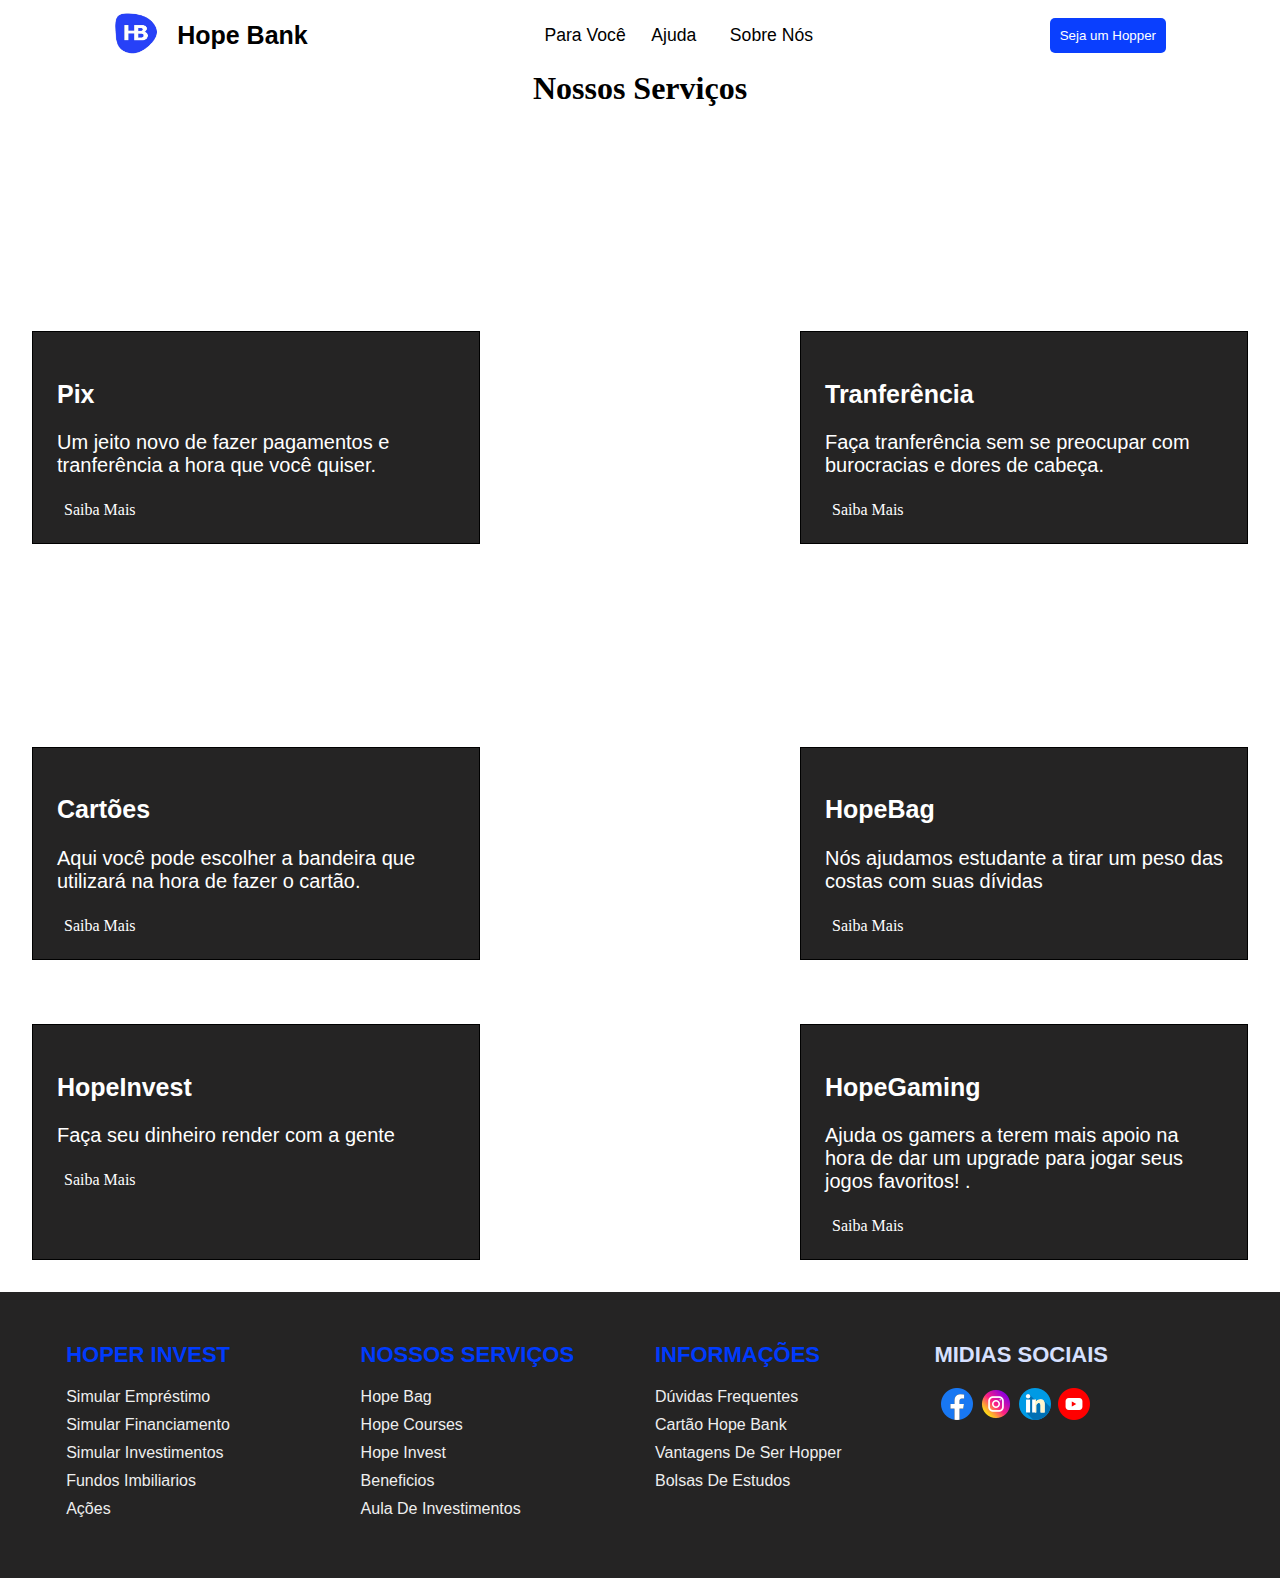
<file: Hope Bank TCC/html/servicos.html>
<!DOCTYPE html>
<html lang="pt-BR">
<head>
    <meta charset="UTF-8">
    <meta http-equiv="X-UA-Compatible" content="IE=edge">
    <meta name="viewport" content="width=device-width, initial-scale=1.0">
    <link rel="icon" href="../img/Logo Formato Diferente HB.png">
    <link rel="stylesheet" href="../css/reset.css">
    <link rel="stylesheet" href="../css/header.css">
    <link rel="stylesheet" href="../css/servicos.css">
    <link rel="stylesheet" href="../css/responsivo.css">
    <link rel="stylesheet" href="../css/footer.css">
    <title>Nossos Serviços</title>
</head>
<body>
    <header id="header">
        <div id="logo">
            <a href="../index.html"><img src="../img/Logo HB.png" height="42px" width="44px"></a>
            <h2>Hope Bank</h2>
        </div>
        <nav id="nav">
            <button aria-label="Abrir Menu" id="btn-mobile" aria-haspopup="true" aria-controls="menu" aria-expanded="false">Menu
                <span id="hamburger"></span>
            </button>
            <ul id="menu" role="menu">
                <li><a class="ancora" href="#">Para Você</a>
                    <ul>
                        <li><a href="#">Cartões HB</a></li>
                        <li><a href="#">Mimos Hopper</a></li>
                        <li><a href="#">Investimentos</a></li>
                        <li><a href="#">Serviços</a></li>
                    </ul>
                </li>
                <li><a class="ancora" href="ajuda.html">Ajuda</a>
                    <ul>
                        <li><a href="bot.html">Fale com a SOI</a></li>
                        <li><a href="#">Fale com um atendente</a></li>
                        <li><a href="#">Chat Online</a></li>
                        <li><a href="#">Contatos</a></li>
                    </ul>
                <li>   
                <li><a class="ancora" href="SobreNós.html">Sobre Nós</a>
                    <ul>
                        <li><a href="#">Nossa História</a></li>
                        <li><a href="#">Dúvidas</a></li>
                        <li><a href="#">Nossa Sede</a></li>
                        <li><a href="#">Nossa Equipe</a></li>
                    </ul>
                </li>
            </ul>
        </nav>
        <div class="btn-hopper">
            <button id="btn-hopper"><a href="index1.html">Seja um Hopper</a></button>
        </div>
    </header>


    <div class="divtitulodapaginaprincipal">
        <h1>Nossos Serviços</h1>
    </div>




    <div class="container-servicos">
        <div class="card-pix">

         <h2 class="titulocard1-pix">Pix</h2>

            <p class="paragrafodocard1texto">Um jeito novo de fazer pagamentos e tranferência a hora que você quiser.</p>


            <span class="saibamaistitulo"><a href="#">Saiba Mais</a></span>
        </div>


                
        <div class="card-tranferencia">

           <h2 class="titulocard1-trasferencia">Tranferência</h2>

            <p class="paragrafodocard2texto">Faça tranferência sem se preocupar com burocracias e dores de cabeça.</p>


            <span class="saibamaistitulo"><a href="#">Saiba Mais</a></span>

        </div>

   
    
     
        <div class="card-cartoes">
            <h2 class="titulocard1-trasferencia">Cartões</h2>
 
             <p class="paragrafodocard2texto">Aqui você pode escolher a bandeira que utilizará na hora de fazer o cartão.</p>
 
 
             <span class="saibamaistitulo"><a href="#">Saiba Mais</a></span></div>


        <div class="card-investimentos">
            <h2 class="titulocard1-trasferencia">HopeBag</h2>
 
             <p class="paragrafodocard2texto">Nós ajudamos estudante a tirar um peso das costas com suas dívidas
             </p>
 
 
             <span class="saibamaistitulo"><a href="#">Saiba Mais</a></span></div>

        
        <div class="card-hopebag">
            <h2 class="titulocard1-trasferencia">HopeInvest</h2>
 
             <p class="paragrafodocard2texto">Faça seu dinheiro render com a gente</p>
 
 
             <span class="saibamaistitulo"><a href="#">Saiba Mais</a></span></div>



        <div class="card-hopeinvest">
            <h2 class="titulocard1-trasferencia">HopeGaming</h2>
 
             <p class="paragrafodocard2texto"> Ajuda os gamers a terem mais apoio na hora de dar um upgrade para jogar seus jogos favoritos!
                .</p>
 
 
             <span class="saibamaistitulo"><a href="#">Saiba Mais</a></span></div>
      </div>
      <footer>
        <div class="container"> 
            <div class="container-links">
                    <div class="Lista-box">
                        <ul>
                            <h6 class="texto-principal"><b>Hoper Invest</b></h6>
                                <li>
                                    <a href="" class="link-fotos">
                                        Simular empréstimo
                                    </a>
                                </li>
                                <li>
                                    <a href="">
                                        Simular financiamento
                                    </a>
                                </li>
                                <li>
                                    <a href="" class="link-fotos">
                                        Simular investimentos
                                    </a>
                                </li>
                                <li>
                                    <a href="" class="link-fotos">
                                        Fundos Imbiliarios
                                    </a>
                                </li>
                                <li>
                                    <a href="" class="link-fotos">
                                        Ações
                                    </a>
                                </li>
                        </ul>
                    </div>
                    <div class="Lista-box">
                        <ul>
                            <h6 class="texto-principal"><b>Nossos Serviços</b></h6>
                                <li>
                                    <a href="">
                                        Hope Bag
                                    </a>
                                </li>
                                <li>
                                    <a href=""> 
                                        Hope Courses
                                    </a>
                                </li>
                                <li>
                                    <a href="">
                                        Hope Invest
                                    </a>
                                </li>
                                <li>
                                    <a href="">
                                        Beneficios
                                    </a>
                                </li>
                                <li>
                                    <a href="">
                                        Aula de investimentos
                                    </a>
                                </li>
                        </ul>
                    </div>
                    <div class="Lista-box">
                    <ul>
                        <h6 class="texto-principal"><b>Informações</b></h6>
                            <li>
                                <a href="">Dúvidas Frequentes</a>
                            </li>
                            
                            <li>
                                <a href="">Cartão Hope Bank</a>
                            </li>
                            <li>
                                    <a href="">
                                        Vantagens de ser Hopper
                                    </a>
                                </li>
                                <li>
                                    <a href="">
                                        Bolsas de Estudos
                                    </a>
                                </li>
                        </ul>
                    </div>
                    
                    <div class="Redes-sociais">
                        <ul>
                            <h6 class="texto-principal"><b>MIDIAS SOCIAIS</b></h6>
                                <li class="Facebook">
                                    <a href="https://www.facebook.com/profile.php?id=100082083241390" target="_blank" class="link-fotos">
                                        <img src="../img/facebook.png" class="imagens-redes">
                                    </a>
                                    <a href="https://www.instagram.com/hopebank.soi/" target="_blank" class="link-fotos">
                                        <img src="../img/instagram.png" class="imagens-redes">
                                    </a>
                                    <a href="https://www.linkedin.com/in/hope-bank-791a13240/" target="_blank" class="link-fotos">
                                        <img src="../img/linkedin.png" class="imagens-redes">
                                    </a>
                                    <a href="" class="link-fotos">
                                        <img src="../img/youtube.png" class="imagens-redes">
                                    </a>
                                </li>
                        </ul>
                    </div>
                </div>
            </div>
    </footer>
    <script src="../js/header.js"></script>
</body>
</html>
</file>
<file: Hope Bank TCC/css/header.css>
@import url('https://fonts.googleapis.com/css2?family=Open+Sans:wght@300&display=swap');
:root {
    --cor-fundo : rgb(37, 36, 36);
}

html {
    scroll-behavior: smooth;
}

/* Inicio Header */
#header {
    box-sizing: border-box;
    height: 70px;
    display: flex;
    align-items: center;
    justify-content: space-around;
    background-color: #FFF;
}
  
#menu {
    display: flex;
    gap: 0.5rem;
}

.ancora {
    color: #000;
}
  
#menu li a {
    display: block;
    padding: 0.5em;
    font-family: sans-serif;
    font-size: 1.1em;
}

#menu img {
    height: 20px;
    width: 20px;
}

.lista-com-img {
    display: flex;
    align-items: center;
}

#btn-mobile {
    display: none;
}

#logo {
  font-size: 1.2rem;
  font-weight: bold;
  display: flex;
  align-items: center;
  gap: 1em;
  color: white;
  font-family: Sans-serif;
}

#logo h2 {
    color: #000;
}

#btn-hopper {
  border: none;
  background-color: #0A3FFE;
  padding: 10px;
  border-radius: 5px;
  color: white;
}

#btn-hopper a {
    color: white;
}
/* Fim Header */



/* Inicio DropDown Menu */
#nav ul ul {
    display: none;
    transition: all 0.5s;
}

#nav ul li:hover ul {
    transition: .5s ease-in-out;
    display: block;
    position: absolute;
    background-color: rgb(227, 227, 227);
    width: 10em;
    text-align: center;
}

#nav ul li ul li a {
    color: #000;
    margin: 5px 0 5px 0;
    transition: .3s ease;
}

#nav ul li ul li a:hover {
    margin-left: 10px;
    color: #426DFF;
    transition: .3s ease;
}
/* Fim DropDown Menu */





/* Inicio responsivo Header */
@media (max-width: 900px) {
    #menu {
      display: block;
      position: absolute;
      width: 100%;
      top: 70px;
      right: 0px;
      background: #eee;
      transition: 0.6s;
      z-index: 1000;
      height: 0px;
      visibility: hidden;
      overflow-y: hidden;
      text-align: center;
    }
    #menu .ancora {
        color: #000;
    }
    #nav ul li:hover ul {
        display: none;
    }
    #nav.active #menu {
      height: calc(100vh - 70px);
      visibility: visible;
      overflow-y: auto;
    }
    #menu a {
      padding: 1rem 0;
      margin: 0 1rem;
      border-bottom: 2px solid rgba(0, 0, 0, 0.05);
      display: flex;
      justify-content: center;
    }
    #btn-hopper {
      display: none;
    }
    #btn-mobile {
      display: flex;
      padding: 0.5rem 1rem;
      font-size: 1.2em;
      border: none;
      background: none;
      cursor: pointer;
      gap: 0.5rem;
      color: #000;
    }
    #hamburger {
      border-top: 2px solid;
      width: 20px;
    }
    #hamburger::after, #hamburger::before {
      content: '';
      display: block;
      width: 20px;
      height: 2px;
      background: currentColor;
      margin-top: 5px;
      transition: 0.3s;
      position: relative;
    }
    #nav.active #hamburger {
      border-top-color: transparent;
    }
    #nav.active #hamburger::before {
      transform: rotate(135deg);
    }
    #nav.active #hamburger::after {
      transform: rotate(-135deg);
      top: -7px;
    }
}
/* Fim responsivo Header */



/* Inicio responsivo HomePage */
@media (max-width: 900px) {
    .box-fundo-cards-homepage {
        height: 150vh;
    }
    .container-homepage {
        flex-direction: column;
    }
    .text-homepage {
        order: 2;
    }
    .img-homepage {
        width: 100%;
        height: 85%;
    }
}
/* Fim responsivo HomePage */



/* Inicio responsivo do Vantagens */
@media (max-width: 900px) {
    .container-cards {
      flex-wrap: wrap;
    }
    .card1, .card2, .card3 {
        margin-top: 1.1em;
        margin-bottom: 1.1em;
    }
    .img-card1, .img-card2, .img-card3 {
        margin: 0;
    }
    .texto-card1 p, .texto-card2 p, .texto-card3 p {
        margin: 0 0.7em 0 0.7em;
    }
    .conteudo-card1 h3, .conteudo-card2 h3, .conteudo-card3 h3{
        margin-bottom: 0.4em;
        margin-top: 0.5em;
    }
    .texto-card1 p, .texto-card2 p, .texto-card3  p {
        margin-bottom: 0.5em;
    }
    .container-btn {
        margin-top: 10em;
    }
    .textos-cards-homepage h2 {
        margin-top: 5em;
        font-size: 1.8em;
    }
    .textos-cards-homepage span {
        margin: 0 0.7em 6em 0.7em;
    }
}
/* Fim responsivo do Vantagens */


/* Inicio responsivo vantagens parcerias */
@media (max-width: 900px){
    .texto-titulo-vantagens-parcerias {
        text-align: center;
        position: relative;
        align-items: flex-start;
        padding: 0;
    }
    .box-fundo-vantagens-parcerias {
        display: flex;
        flex-direction: column;
    }
    .container-logo-parceiros {
        flex-wrap: wrap;
        gap: 3em;
    }
    .img-lateral {
        display: flex;
        align-items: flex-end;
        position: relative;
    }
}
/* Fim responsivo vantagens parcerias */



/* Inicio Responsivo Cards Ações do Usuário */
@media (max-width: 900px) {
  .pix, .ted, .FII, .HopeInvest, .HopeBag, .SimularFinanciamento {
    width: 60vh;
    font-family: Arial;
    text-align: center;
  }
}
/* Fim Responsivo Cards Ações do Usuário */
</file>
<file: Hope Bank TCC/css/homepage.css>
/* Inicio Home Page */
.container-homepage {
    display: flex;
    justify-content: space-around;
    align-items: center;
    height: 100vh;
}

.text-homepage {
    text-align: center;
}

.text-homepage h2 {
    color: #000;
    font-size: 3em;
    font-family: Arial;
    letter-spacing: 1px;
    margin-bottom: 0.9em;
    font-weight: 500;
}

.text-homepage span {
    font-family: Sans-serif;
    font-size: 1.1em;
    font-weight: 500;
}

.text-homepage a {
    position: relative;
    color: #FFF;
    background-color: #0A3FFE;
    padding: 8px 15px;
    font-family: Sans-serif;
    font-weight: 500;
    transition: 0.3s;
}

.text-homepage a:hover {
    border-bottom: 3px solid #000;
}
/* Fim Hope Page */



/* Inicio Cards Vantagens */
.box-fundo-cards-homepage {
    margin-left: auto;
    margin-right: auto;
    transform: translateY(4em);
    margin-bottom: 10px;
    background-color: #426DFF;
    min-height: 70vh;
    width: 92%;
}

.container-cards {
    display: flex;
    justify-content: space-around;
    align-items: center;
    min-height: 70vh;
    width: 100%;
}

.textos-cards-homepage {
    display: flex;
    flex-direction: column;
    align-items: center;
    justify-content: center;
    height: 15vh;
}

.textos-cards-homepage h2 {
    font-family: Sans-serif;
    font-weight: 500;
    font-size: 2em;
    text-align: center;
    letter-spacing: 1px;
    margin-bottom: 10px;
}

.textos-cards-homepage span {
    font-family: Arial;
    font-weight: 500;
    font-size: 1.1em;
    text-align: center;
} 

.card2 {
    width: 26em;
}

.card1,.card3 {
    height: 19em;
    width: 24em;
    transition: 0.5s;
    justify-content: center;    
}

.img-card2 {
    width: 220px;
    height: 160px;
    margin-top: 1.4em;
    margin-bottom: 2em;
}

.img-card1, .img-card3 {
    height: 200px;
    width: 200px;
    margin-bottom: 0.4em;
}

.conteudo-card1 h3, .conteudo-card2 h3, .conteudo-card3 h3 {
    font-size: 1.7em;
    font-weight: 600;
    color: #000;
    font-family: sans-serif;
}


.texto-card1 p, .texto-card2 p, .texto-card3  p{
    font-family: Arial;
    font-size: 1.2em;
    text-align: center;
    margin: 1.8em 3.5em 0 3.5em;
    color: #FFF;
}

.container-btn {
    display: flex;
    justify-content: center;
}

.container-btn a {
    position: relative;
    background: #0030DB;
    color: #FFF;
    text-decoration: none;
    padding: 0.6em 0.9em;
    font-weight: 400;
    font-size: 1.1em;
    transition: 0.3s;
    font-family: sans-serif;
    border-bottom: 4px solid #000;
    margin-top: -30px;
    margin-bottom: 50px;
}

.container-btn a:hover {
    cursor: pointer;
}
/* Final Cards Vantagens */


/* Inicio Ações do Úsuario */
.container-acoes {
    display: flex;
    justify-content: space-around;
    flex-wrap: wrap;
    gap: 1.5em;
    margin-top: 1em;
    font-size: 1.1em;
    margin-bottom: 4em;
}

.container-acoes img {
    height: 128px;
    width: 128px;
}

.pix, .ted, .FII, .HopeInvest, .HopeBag, .SimularFinanciamento {
    border-radius: 0.5em;
    font-family: Arial, sans-serif;
    display: flex;
    justify-content: center;
    align-items: center;
    height: 8em;
    width: 26em;
    background-color: rgb(161, 161, 161);
    color: #000;
}

.texto-FII, .texto-HopeBag, .texto-Financiamento, .texto-ted {
    text-align: center;
}
/* Final Ações do Úsuario */



/* Inicio Vantagens parcerias */
.vantagens-parcerias {
    margin-top: 4em;
}

.box-fundo-vantagens-parcerias {  
    display: grid;
    grid-template-columns: 2fr 1fr;
    grid-template-rows: 1fr;
    gap: 1em 1em;
    grid-template-areas:
    "textos-vantagens-parceria img-lateral";
    background-color: #eee;
    width: 95%;
    margin-left: auto;
    margin-right: auto;
}

.img-lateral img {
    height: 100%;
    width: 100%;
    border-radius: 50%;
    transform: scaleX(-1);
}

.container-logo-parceiros {
    display: flex;
    align-items: center;
    justify-content: space-around;
    height: 100%;
    width: 100%;
}

.ios p, .spotify p, .uber p, .aslapp p {
    font-family: Sans-serif;
    font-size: 1.1em;
    color: #000;
    margin-top: 0.4em;
    margin-bottom: 0.5em;
    letter-spacing: 1px;
}

.ios span, .spotify span, .uber span, .aslapp span {
    display: inline-block;
    width: 13em;
    font-family: Sans-serif;
    font-size: 1.2em;
    color: #000;
    margin-top: 0.4em;
    margin-bottom: 0.5em;
}

.ios, .spotify, .uber, .aslapp {
    text-align: center;
}

.texto-titulo-vantagens-parcerias {
    text-align: left;
    position: absolute;
    padding: 3.5em 0 0 5em;
}

.texto-titulo-vantagens-parcerias p {
    font-family: Sans-serif;
    font-size: 1.1em;
    color: #000;
    line-height: 1.5em;
}

.texto-titulo-vantagens-parcerias span {
    font-family: system-ui, sans-serif;
    font-size: 1.7em;
    color: #000;
    line-height: 1.4em;
    letter-spacing: 1px;
    font-weight: normal;
}
/* Fim Vantagens parcerias */
</file>
<file: Hope Bank TCC/css/footer.css>
/* Inicio Rodapé */
footer{
    background-color: rgb(37, 36, 36);
    padding: 50px 0;
    font-family: Arial, sans-serif;
}

.container {
    max-width: 1400px;
    padding:0 4%;
    margin:auto;
}

.container-links{
    display:flex;
    flex-wrap: wrap;
}

.Lista-box{
    width: 25%;
    padding:0 15px ;
}

.Lista-box h6{
    font-size: 22px;
    color: #003bfd;
    margin-bottom: 20px;
    font-weight: 500;
    position: relative;
    text-transform: uppercase;
}

.Lista-box ul li{
    margin:10px 0;
}

.Lista-box ul li a{
    border: none;
    font-size: 16px;
    text-transform: capitalize;
    text-decoration: none;
    color: #eee;
    font-weight: 300;
    display: block;
    transition: all 0.3s ease;
}

.Lista-box ul li a:hover{
    color: rgb(180, 170, 170);
    padding-left: 15px;
}
.Redes-sociais a{
    margin-left: 7px;
    border:none;
}
.Redes-sociais h6{
    font-size: 22px;
    color: #d6e0ff;
    margin-bottom: 20px;
    font-weight: 500;
    position: relative;
    text-transform: uppercase;
}
.Redes-sociais ul li a{
    border:none;
}
.Facebook{
    display: flex;
}
/* Fim Rodapé */

/* Inicio Responsivo footer */
@media (max-width:770px) {
    .Lista-box{
        width: 45%;
        padding: auto;
    }
    
  }
  @media (max-width:600px) {
    .Lista-box{
        width: 100%;
    }
  }
  /* Fim Responsivo footer */
</file>
<file: Hope Bank TCC/css/ajuda.css>
/* Inicio Header */
#header {
  box-sizing: border-box;
  height: 70px;
  display: flex;
  align-items: center;
  justify-content: space-around;
  background-color: #FFF;
}

#menu {
  display: flex;
  gap: 0.5rem;
}

.ancora {
  color: #000;
}

#menu li a {
  display: block;
  padding: 0.5em;
  font-family: sans-serif;
  font-size: 1.1em;
}

#menu img {
  height: 20px;
  width: 20px;
}

.lista-com-img {
  display: flex;
  align-items: center;
}

#btn-mobile {
  display: none;
}

#logo {
font-size: 1.2rem;
font-weight: bold;
display: flex;
align-items: center;
gap: 1em;
color: white;
font-family: Sans-serif;
}

#logo h2 {
  color: #000;
}

#btn-hopper {
border: none;
background-color: #0A3FFE;
padding: 10px;
border-radius: 5px;
color: white;
}

#btn-hopper a {
  color: white;
}
/* Fim Header */



/* Inicio DropDown Menu */
#nav ul ul {
  display: none;
  transition: all 0.5s;
}

#nav ul li:hover ul {
  transition: .5s ease-in-out;
  display: block;
  position: absolute;
  background-color: rgb(227, 227, 227);
  width: 10em;
  text-align: center;
}

#nav ul li ul li a {
  color: #000;
  margin: 5px 0 5px 0;
  transition: .3s ease;
}

#nav ul li ul li a:hover {
  margin-left: 10px;
  color: #426DFF;
  transition: .3s ease;
}
/* Fim DropDown Menu */



.containerajuda{
    margin: 1%;
}

.boxduvidas{
    font-family: sans-serif;
    color: #0A3FFE;
    padding:10%;
    background: rgb(37, 36, 36);
    margin-bottom: 15%;
}

.h1-primeiro{
    font-size: 60px;
}

.b{
    padding-top: 2%;
    margin: 0% 1%;
    letter-spacing: -0.02em;
    color: black;
}

.b:hover{
    margin-top: 1px;
    border-bottom: 3px solid #0A3FFE;
}

.titulo{
    font-family: sans-serif;
    font-size: 20px;
    color: #FFF;
    background: rgb(37, 36, 36) ;
    width: 100%;
    height: 60px;
    padding: 50px;
    box-sizing: border-box;
    display: flex;
    align-items: center;
    justify-content: space-between;
}

.hide {
    font-family: sans-serif;
    color: black;
    width: 100%;
    background-color: #fafafa;
    padding: 20px;
    box-sizing: border-box;
    font-size: 1.1990rem;
    line-height: 1.32;
}

.titulo img{
    transition: 1s;
    width: 25px;
    cursor: pointer;
}

.sectionShow p{
    display: block;
}

.sectionHide p{
    display: none;
}

.b {
    font-size: 40px;
    font-family: Arial;
}

/* Inicio responsivo Header */
@media (max-width: 900px) {
  #menu {
    display: block;
    position: absolute;
    width: 100%;
    top: 70px;
    right: 0px;
    background: #eee;
    transition: 0.6s;
    z-index: 1000;
    height: 0px;
    visibility: hidden;
    overflow-y: hidden;
    text-align: center;
  }
  #menu .ancora {
      color: #000;
  }
  #nav ul li:hover ul {
      display: none;
  }
  #nav.active #menu {
    height: calc(100vh - 70px);
    visibility: visible;
    overflow-y: auto;
  }
  #menu a {
    padding: 1rem 0;
    margin: 0 1rem;
    border-bottom: 2px solid rgba(0, 0, 0, 0.05);
    display: flex;
    justify-content: center;
  }
  #btn-hopper {
    display: none;
  }
  #btn-mobile {
    display: flex;
    padding: 0.5rem 1rem;
    font-size: 1.2em;
    border: none;
    background: none;
    cursor: pointer;
    gap: 0.5rem;
    color: #000;
  }
  #hamburger {
    border-top: 2px solid;
    width: 20px;
  }
  #hamburger::after, #hamburger::before {
    content: '';
    display: block;
    width: 20px;
    height: 2px;
    background: currentColor;
    margin-top: 5px;
    transition: 0.3s;
    position: relative;
  }
  #nav.active #hamburger {
    border-top-color: transparent;
  }
  #nav.active #hamburger::before {
    transform: rotate(135deg);
  }
  #nav.active #hamburger::after {
    transform: rotate(-135deg);
    top: -7px;
  }
}
/* Fim responsivo Header */

/* responsivo footer */
@media (max-width:770px) {
    .Lista-box{
        width: 45%;
        padding: auto;
    }
    
  }
  
  @media (max-width:600px) {
    .Lista-box{
        width: 100%;
    }
  }
</file>
<file: Hope Bank TCC/css/bot.css>
html{
    height:100%;
    background:linear-gradient(#e2edf1,rgb(70, 70, 70));
}
body {
    background:linear-gradient(#e2edf1,rgb(70, 70, 70));
    margin:0;
}
/* Inicio Header */
#header {
    box-sizing: border-box;
    height: 70px;
    display: flex;
    align-items: center;
    justify-content: space-around;
    background-color: #FFF;
}

#menu {
    display: flex;
    gap: 0.5rem;
}

.ancora {
    color: #000;
}

#menu li a {
    display: block;
    padding: 0.5em;
    font-family: sans-serif;
    font-size: 1.1em;
}

#menu img {
    height: 20px;
    width: 20px;
}

.lista-com-img {
    display: flex;
    align-items: center;
}

#btn-mobile {
    display: none;
}

#logo {
    font-size: 1.2rem;
    font-weight: bold;
    display: flex;
    align-items: center;
    gap: 1em;
    color: white;
    font-family: Sans-serif;
}

#logo h2 {
    color: #000;
}

#btn-hopper {
    border: none;
    background-color: #0A3FFE;
    padding: 10px;
    border-radius: 5px;
    color: white;
}

#btn-hopper a {
    color: white;
}
/* Fim Header */



/* Inicio DropDown Menu */
#nav ul ul {
    display: none;
    transition: all 0.5s;
}

#nav ul li:hover ul {
    transition: .5s ease-in-out;
    display: block;
    position: absolute;
    background-color: rgb(227, 227, 227);
    width: 10em;
    text-align: center;
}

#nav ul li ul li a {
    color: #000;
    margin: 5px 0 5px 0;
    transition: .3s ease;
}

#nav ul li ul li a:hover {
    margin-left: 10px;
    color: #426DFF;
    transition: .3s ease;
}
/* Fim DropDown Menu */

.container {  
    display: grid;
    grid-template-columns: 1fr 1fr;
    grid-template-rows: 1fr 1fr 1fr 1fr;
    grid-auto-columns: 1fr;
    gap: 0px 0px;
    height: 100vh;
    grid-auto-flow: row;
    grid-template-areas:
    "caixa caixa"
    "caixa caixa"
    "caixa caixa"
    ". .";
}

.caixa {  
    display: grid;
    grid-template-columns: 1.9fr 0.6fr 0.6fr;
    grid-template-rows: 1fr 1fr 1fr;
    gap: 0px 0px;
    grid-auto-flow: row;
    grid-area: caixa;
}

.bot-mulher {
    justify-self: center;
    align-self: center;
    grid-area: 1 / 2 / 4 / 4;
    width: 100%;
    height:100%;
    border-radius: 250px;
    

}

.caixa-botão {  
    display: grid;
    grid-template-columns: 1fr 1fr 1fr;
    grid-template-rows: 1fr 1fr 1fr;
    gap: 0px 0px;
    grid-auto-flow: row;
    grid-template-areas:
    ". . ."
    ". botão ."
    ". . .";
    grid-area: 3 / 1 / 4 / 2;
}

.botão {
    justify-self: center;
    align-self: center;
    grid-area: botão;
}

.caixa-de-mensagem {  
    display: grid;
    grid-template-columns: 1fr 1fr 1fr;
    grid-template-rows: 1fr 1fr 1fr;
    gap: 0px 0px;
    grid-auto-flow: row;
    grid-template-areas:
    ". . ."
    ". . mensagem"
    ". . mensagem";
    grid-area: 1 / 1 / 3 / 3;

}
.botão-fechar{
    margin-left: -20em;
}
.mensagem { 
    grid-area: mensagem;
    border-radius:50%;
    width:70%;
    height:100%;
    text-align: center;
    font-family: Arial, Helvetica, sans-serif;
    font-size: 20px;
    margin-left:-45em;
}


.myButton {
	box-shadow: 2px 2px 2px 0 #f0f7fa;
	background:linear-gradient(to bottom, #738186 5%, #83acb6 100%);
	background-color:#adb7bb;
    height:15px;
	border-radius:42px;
	display:inline-block;
	cursor:pointer;
	color:#ffffff;
	font-family:Arial;
	font-size:20px;
	font-weight:bold;
	padding:17px 58px;
	text-decoration:none;
	text-shadow:0px 2px 50px #5b6178;
}
.myButton:hover {
	background:linear-gradient(to bottom, #019ad2 5%, #33bdef 60%);
	background-color:#019ad2;
}
.myButton:active {
	position:relative;
	top:1px;
}

.botão-fechar {

    border: none;
    height:20px;
	display:inline-block;
	cursor:pointer;
	color:black;
	font-family:Arial;
	font-size:15px;
	font-weight:bold;
	padding:1px 3px;
	text-decoration:none;
}

.botão-fechar:active {
	position:relative;
	top:1px;
}

.caixa-de-acões{
    height: 100vh;
    background-color: #0A3FFE;
}

.container-2 {  display: grid;
    grid-template-columns: 1fr 1fr 1fr 1fr 1fr;
    grid-template-rows: 0.5fr 0.5fr;
    grid-auto-columns: 1fr;
    margin-left: 20em;
    margin-right: 20em;
    font-family: Arial, Helvetica, sans-serif;
    gap: 0px 20px;
    text-align: center;
    height:50vh;
    background-color: #dfdfdf;
    grid-auto-flow: column;
    justify-content: space-evenly;
    align-content: center;
    grid-template-areas:
    "trasferencia pix boleto hopecard historico"
    "texto texto-2 text-3 texto-4 texto-5";
}

.trasferencia {
    justify-self: center;
    align-self: center;
    grid-area: trasferencia;
    background-color: white;
    border-radius: 20% 20% 10% 10%;
}

.pix {
    justify-self: center;
    align-self: center;
    grid-area: pix;
    background-color: white;
    border-radius: 20% 20% 10% 10%;
}

.boleto {
    justify-self: center;
    align-self: center;
    grid-area: boleto;
    background-color: white;
    border-radius: 20% 20% 10% 10%;
  }
  
  .hopecard {
    justify-self: center;
    align-self: center;
    grid-area: hopecard;
    background-color: white;
    border-radius: 20% 20% 10% 10%;
  }
  
  .historico {
    justify-self: center;
    align-self: center;
    grid-area: historico;
    background-color: white;
    border-radius: 20% 20% 10% 10%;
  }
  
  .texto {
    align-self: start;
    grid-area: texto;
  }
  
  .texto-2 {
    align-self: start;
    grid-area: texto-2;
  }
  
  .text-3 {
    align-self: start;
    grid-area: text-3;
  }
  
  .texto-4 {
    align-self: start;
    grid-area: texto-4;
  }
  
  .texto-5 {
    align-self: start;
    grid-area: texto-5;
  }
  
  .Button {
	-moz-box-shadow:inset 0px 1px 0px 0px #bee2f9;
	-webkit-box-shadow:inset 0px 1px 0px 0px #bee2f9;
	box-shadow:inset 0px 1px 0px 0px #bee2f9;
	background:-webkit-gradient(linear, left top, left bottom, color-stop(0.05, #63b8ee), color-stop(1, #468ccf));
	background:-moz-linear-gradient(top, #63b8ee 5%, #dededf 100%);
	background:-webkit-linear-gradient(top, #63b8ee 5%, #818a92 100%);
	background:-o-linear-gradient(top, #63b8ee 5%, #dededf 100%);
	background:-ms-linear-gradient(top, #63b8ee 5%, #dededf 100%);
	background:linear-gradient(to bottom, #63b8ee 5%, #dededf 100%);
	filter:progid:DXImageTransform.Microsoft.gradient(startColorstr='#63b8ee', endColorstr='#468ccf',GradientType=0);
	background-color:#63b8ee;
	-webkit-border-radius:23px;
	-moz-border-radius:23px;
	border-radius:23px;
	display:inline-block;
	cursor:pointer;
	color:#14396a;
	font-family:Arial;
	font-size:20px;
	padding:14px 51px;
	text-decoration:none;
	text-shadow:0px 1px 0px #7cacde;
}

    .Button:hover {
	background:-webkit-gradient(linear, left top, left bottom, color-stop(0.05, #468ccf), color-stop(1, #63b8ee));
	background:-moz-linear-gradient(top, #468ccf 5%, #63b8ee 100%);
	background:-webkit-linear-gradient(top, #468ccf 5%, #63b8ee 100%);
	background:-o-linear-gradient(top, #468ccf 5%, #63b8ee 100%);
	background:-ms-linear-gradient(top, #468ccf 5%, #63b8ee 100%);
	background:linear-gradient(to bottom, #468ccf 5%, #63b8ee 100%);
	filter:progid:DXImageTransform.Microsoft.gradient(startColorstr='#468ccf', endColorstr='#63b8ee',GradientType=0);
	background-color:#468ccf;
}
.Button:active {
	position:relative;
	top:1px;
}

/* Inicio responsivo do Header */
@media (max-width: 900px) {
    #menu {
    display: block;
    position: absolute;
    width: 100%;
    top: 70px;
    right: 0px;
    background: #eee;
    transition: 0.6s;
    z-index: 1000;
    height: 0px;
    visibility: hidden;
    overflow-y: hidden;
    text-align: center;
    }
    #menu .ancora {
        color: #000;
    }
    #nav ul li:hover ul {
        display: none;
    }
    #nav.active #menu {
    height: calc(100vh - 70px);
    visibility: visible;
    overflow-y: auto;
    }
    #menu a {
    padding: 1rem 0;
    margin: 0 1rem;
    border-bottom: 2px solid rgba(0, 0, 0, 0.05);
    display: flex;
    justify-content: center;
    }
    #btn-hopper {
    display: none;
    }
    #btn-mobile {
    display: flex;
    padding: 0.5rem 1rem;
    font-size: 1.2em;
    border: none;
    background: none;
    cursor: pointer;
    gap: 0.5rem;
    color: #000;
    }
    #hamburger {
    border-top: 2px solid;
    width: 20px;
    }
    #hamburger::after, #hamburger::before {
    content: '';
    display: block;
    width: 20px;
    height: 2px;
    background: currentColor;
    margin-top: 5px;
    transition: 0.3s;
    position: relative;
    }
    #nav.active #hamburger {
    border-top-color: transparent;
    }
    #nav.active #hamburger::before {
    transform: rotate(135deg);
    }
    #nav.active #hamburger::after {
    transform: rotate(-135deg);
    top: -7px;
    }
}
/* Fim responsivo do Header */


/* Inicio responsivo HomePage */
@media (max-width: 900px) {
    .container-homepage {
        flex-direction: column;
    }
    .text-homepage {
        order: 2;
    }
    .img-homepage {
        width: 100%;
        height: 85%;
    }
}
/* Fim responsivo HomePage */
/* Começo responsivo da soi*/
@media(max-width: 1200px){
.container {  
    display: grid;
    grid-template-columns: 1fr ;
    grid-template-rows: 1fr;
    grid-auto-columns: 1fr 1fr;
    gap: 0px 0px;
    justify-content:center;
    height: 100vh;
    grid-auto-flow: row;
    grid-template-areas:
    "caixa"
    "bot-mulher"

}
.caixa {  
display: block;
}

.bot-mulher {
    grid-area: bot-mulher;
    width: 100%;
    height:100%;
    border-radius: 250px;
}
}
</file>
<file: Hope Bank TCC/css/login.css>
body {
    background-color: #426dff;
    font-family: Arial, Helvetica, sans-serif;
}
.logo{
    color: white;
    font-size: 70px;
    margin: 0;
    font-family: Impact, Haettenschweiler, 'Arial Narrow Bold', sans-serif;
}
h2{
    text-align: center;
    margin-top: 5px;
    font-size: 30px;
    margin: auto;
}
h3{
    font-size: 12px;
    text-align: center;
    color: #426dff;
    
}


.formulario{
    background-color: white;
    position: absolute;
    top: 55%;
    left: 48.3%;
    transform: translate(-50%, -50%);
    padding: 100px;
    border-radius: 20px;
    box-shadow: 5px 5px 5px #000;
    margin-top: 50px;
    margin: 5px;

}

.formulario .CPF_borda{
    height: 1px;
    border-bottom: 1px black;
}

.formulario .CPF{
    border: none;
    border-bottom: 1px solid black;
  }

.formulario button{
    margin: 1%;
    padding: 15px;
    width: 100%;
    border-radius: 10px;
    color: #FFF;
    background-color: #0A3FFE;
    border: none;
    cursor: pointer;
}

.senha {
    border: none;
    border-bottom: 1px solid black;
}
.link{
    color: #0A3FFE;
    text-decoration: none;
}
</file>
<file: Hope Bank TCC/css/senha-login.css>
body {
    background-color: #426dff;
    font-family: Arial, Helvetica, sans-serif;
}
.logo{
    color: white;
    font-size: 70px;
    margin: 0;
    font-family: Impact, Haettenschweiler, 'Arial Narrow Bold', sans-serif;
}
h2 {
    text-align: center;
    margin-top: 5px;
    font-size: 30px;
    margin: auto;
}
h3 {
    font-size: 12px;
    text-align: center;
    color: #426dff;
    
}
.formulario {
    background-color: white;
    position: absolute;
    top: 55%;
    left: 50%;
    transform: translate(-50%, -50%);
    padding: 100px;
    border-radius: 20px;
    box-shadow: 5px 5px 5px #000;
    width: 400px;
}

.formulario .CPF_borda{
    height: 1px;
    border-bottom: 1px black;
}

.formulario .CPF{
    border: none;
    border-bottom: 1px solid black;
  }

button{
    margin: 1%;
    padding: 15px;
    width: 100%;
    border-radius: 10px;
    color: #FFF;
    background-color: #0A3FFE;
    border: none;
    cursor: pointer;
}

.senha {
    border: none;
    border-bottom: 1px solid black;
}
.link3{

    text-decoration: none;
}
.formulario .Email_borda{
    height: 1px;
    border-bottom: 1px black;
}

.formulario .Email{
    border: none;
    border-bottom: 1px solid black;
  }

  @media (max-width: 400px) {
    .formulario{
        background-color: white;
        position: absolute;
        top: 55%;
        left: 50%;
        transform: translate(-50%, -50%);
        padding: 100px;
        border-radius: 20px;
        box-shadow: 5px 5px 5px #000;
        width: 370px;
    }
}
</file>
<file: Hope Bank TCC/css/confirmação-login.css>
body {
    background-color: #426dff;
    font-family: Arial, Helvetica, sans-serif;
}

.logo{
    color: white;
    font-size: 70px;
    margin: 0;
    font-family: Impact, Haettenschweiler, 'Arial Narrow Bold', sans-serif;
}

.titulo{
    text-align: center;
    margin-top: 5px;
    font-size: 20px;
    font-family: Arial, Helvetica, sans-serif;
    
}

.titulo3{
    font-size: 12px;
    font-family: Arial, Helvetica, sans-serif;
    text-align: center;
}
.formulario{
    background-color: white;
    position: absolute;
    top: 55%;
    left: 50%;
    transform: translate(-50%, -50%);
    padding-top: 0px;
    border-radius: 20px;
    box-shadow: 5px 5px 5px #000;
    width: 400px;
    height: 500px;
}

.CPF{
    border: none;
    border-bottom: 1px solid black;
    position: absolute;
    top: 50%;
    left: 50%;
    transform: translate(-50%, -50%);
    padding: 0;
}
.btn-login-index3{
    display: flex;
    justify-content: center;
    margin: 0 0 0 125px;
    padding: 15px;
    width: 150px;
    border-radius: 10px;
    color: #FFF;
    background-color: #0A3FFE;
    border: none;
    cursor: pointer;
}
.senha {
    border: none;
    border-bottom: 1px solid black;
}
.link2{
    color: #0A3FFE;
    text-decoration: none;
}
.titulo{
    margin-top: 100px;
    text-align: justify;
    margin-right: 25px;
    margin-left: 25px;
}
.img{
    width: 20%;
    height: 20%;
    margin-top: 55px;
    
}
@media (max-width: 400px) {
    .formulario{
        background-color: white;
        position: absolute;
        top: 55%;
        left: 50%;
        transform: translate(-50%, -50%);
        padding-top: 0px;
        border-radius: 20px;
        box-shadow: 5px 5px 5px #000;
        width: 100%;
        height: 500px;
    }    
}
</file>
<file: Hope Bank TCC/css/Ser-um-hopper.css>
body {
    background-color: #426dff;
    font-family: Arial, Helvetica, sans-serif;
   
}
.logo{
    color: white;
    font-size: 70px;
    margin: 0;
    font-family: 'Trebuchet MS', 'Lucida Sans Unicode', 'Lucida Grande', 'Lucida Sans', Arial, sans-serif
    
}

.titulo{
    text-align: center;
    margin-top: 20px;
    font-size: 20px;
    font-family:Verdana, Geneva, Tahoma, sans-serif
}



.paragrafo-texto{
    margin-top: 150px;
    margin-left: 100px;

}

p{
    font-family: Graphik-Medium, Graphik-Regular, "Gotham SSm A", "Gotham SSm B", "Helvetica Neue", Helvetica, Arial, sans-serif;
    margin: 10px;
    text-align: left;
    font-weight: 500;
    letter-spacing: -0.03em;
    font-size: 200%;
    line-height: 1.2;
    color: rgb(255, 255, 255);
    
}


.formulario{
    background-color: white;
    position: absolute;
    top: 50%;
    left: 50%;
    transform: translate(110%, -50%);
    padding: 80px;
    padding-top: 100px;
    border-radius: 20px;
    box-shadow: 5px 5px 5px #000;
    width: 370px;
}

.Email{
    border: none;
    border-bottom: 1px solid black;
    position: absolute;
    top: 50%;
    left: 50%;
    transform: translate(-50%, -50%);
    padding: 0;
    text-align: left;
}

 .btn-index-hoper{
    margin: 1%;
    padding: 15px;
    width: 100%;
    border-radius: 10px;
    background-color: #0A3FFE;
    border: none;
    cursor: pointer;
    color: #FFF;
}

a {
    color: #FFF;
    text-decoration: none;
}
.titulo {
    margin-top: auto;
    font-family: Sans-serif;
    font-weight: 500;
    font-size: 1.5em;
}
@media (max-width: 900px) {
    .paragrafo-texto{
        font-size: 15px;
        margin: 50px;
    }
    .formulario{
        background-color: #FFF;
        top: 65%;
        left: 50%;
        transform: translate(-50%, -50%);
        margin-top: 20em;
        padding: 80px;
        padding-top: 100px;
        border-radius: 20px;
        box-shadow: 5px 5px 5px #000;
        width: 95%;
        margin: 0 auto 0 auto;
    }
    .titulo {
        width: 100%;
        height: 50%;
    }
}
</file>
<file: Hope Bank TCC/css/servicos.css>
.divtitulodapaginaprincipal, h1{
    text-align: center  ;
    margin-bottom: 10%;
}


.container-servicos{  display: grid;
    grid-template-columns: 1fr 1fr 1fr 1fr 1fr;
    grid-template-rows: 1fr 1fr 1fr 1fr 1fr;
    grid-auto-columns: 1fr;
    gap: 0px 0px;
    grid-auto-flow: row;
    grid-template-areas:
      "card-pix card-pix . card-tranferencia card-tranferencia"
      "card-pix card-pix . card-tranferencia card-tranferencia"
      ". . . . ."
      "card-cartoes card-cartoes . card-investimentos card-investimentos"
      "card-cartoes card-cartoes . card-investimentos card-investimentos"
      ". . . . ."
      "card-hopebag card-hopebag .card-hopeinvest card-hopeinvest"
      "card-hopebag card-hopebag . card-hopeinvest card-hopeinvest";
  }
  /*card1 começo*/


  .divtitulodapaginaprincipal{
    margin-bottom: 15%;
  }

  .card-pix { grid-area: card-pix; 
    
    box-sizing: border-box;
    border: solid black 1px;
    padding: 1.5rem;
    margin: 2rem;
   background: rgb(37, 36, 36);
    color: white;
}



    .titulocard1-pix, h2{
        font-size: 25px;
        font-family: sans-serif;
        cursor: none;
        margin: 1.6rem 0;
        line-height: 1.5rem;
    }


    .paragrafodocard1texto, p{
        font-size: 20px;
        font-family: sans-serif;
        margin-bottom: 1.5rem;

    }


    .saibamaistitulo, a{
      color: white;
      transition: all 0.3s ease;
    }


    .saibamaistitulo, a:hover{
      color: #0A3FFE;
      padding-left: 7px;
    }

    /*fim do card1*/



    /*inicio card 2*/
  .card-tranferencia { grid-area: card-tranferencia; 
  
    box-sizing: border-box;
    border: solid black 1px;
    padding: 1.5rem;
    margin: 2rem;
   background: rgb(37, 36, 36);
    color: white;
  }

 


 

/*fim card 2*/
/*inicio card 3*/
  .card-cartoes { grid-area: card-cartoes; border: solid black 1px;
       
    box-sizing: border-box;
    border: solid black 1px;
    padding: 1.5rem;
    margin: 2rem;
   background: rgb(37, 36, 36);
    color: white;}
  /*fim card 3*/

  /*iniciocard4*/
  .card-investimentos { grid-area: card-investimentos;border: solid black 1px;
      
    box-sizing: border-box;
    border: solid black 1px;
    padding: 1.5rem;
    margin: 2rem;
   background: rgb(37, 36, 36);
    color: white; }
  /*fim card 4*/
    .card-hopebag { grid-area: card-hopebag; border: solid black 1px;
      
      box-sizing: border-box;
      border: solid black 1px;
      padding: 1.5rem;
      margin: 2rem;
     background: rgb(37, 36, 36);
      color: white;}
  
  .card-hopeinvest{ grid-area: card-hopeinvest;border: solid black 1px;
      
    box-sizing: border-box;
    border: solid black 1px;
    padding: 1.5rem;
    margin: 2rem;
   background: rgb(37, 36, 36);
    color: white; }
  
    footer{
      background-color: rgb(37, 36, 36);
      padding: 50px 0;
  }
  
  .container {
      max-width: 1400px;
      padding:0 4%;
      margin:auto;
  }
  
  .container-links{
      display:flex;
      flex-wrap: wrap;
  }
  
  .Lista-box{
      width: 25%;
      padding:0 15px ;
  }
  
  .Lista-box h6{
      font-size: 22px;
      color: #003bfd;
      margin-bottom: 20px;
      font-weight: 500;
      position: relative;
      text-transform: uppercase;
  }
  
  .Lista-box ul li{
      margin:10px 0;
  }
  
  .Lista-box ul li a{
      border: none;
      font-size: 16px;
      text-transform: capitalize;
      text-decoration: none;
      color: #eee;
      font-weight: 300;
      display: block;
      transition: all 0.3s ease;
  }
  
  .Lista-box ul li a:hover{
      color: rgb(180, 170, 170);
      padding-left: 10px;
  }
  .Redes-sociais a{
      margin-left: 7px;
      border:none;
  }
  .Redes-sociais h6{
      font-size: 22px;
      color: #d6e0ff;
      margin-bottom: 20px;
      font-weight: 500;
      position: relative;
      text-transform: uppercase;
  }
  .Redes-sociais ul li a{
      border:none;
  }
  .Facebook{
      display: flex;
  }
  
  /* Responsivo footer */
  @media (max-width:770px) {
      .Lista-box{
          width: 45%;
          padding: auto;
      }
      
  }
  
  @media (max-width:600px) {
      .Lista-box{
          width: 100%;
      }
  }
</file>
<file: Hope Bank TCC/css/responsivo.css>
@media (max-width: 800px) {
        
    .divtitulodapaginaprincipal{
     padding-left: 50px;
        width: 250px;
    }
    .card-pix{
        grid-area: card-pix;
        text-align: center;
        width:250px;
        height:250px;
    }
    .card-tranferencia{
        grid-area: card-tranferencia;
        text-align: center;
        width:250px;
        height:250px;
    }
 }
</file>
